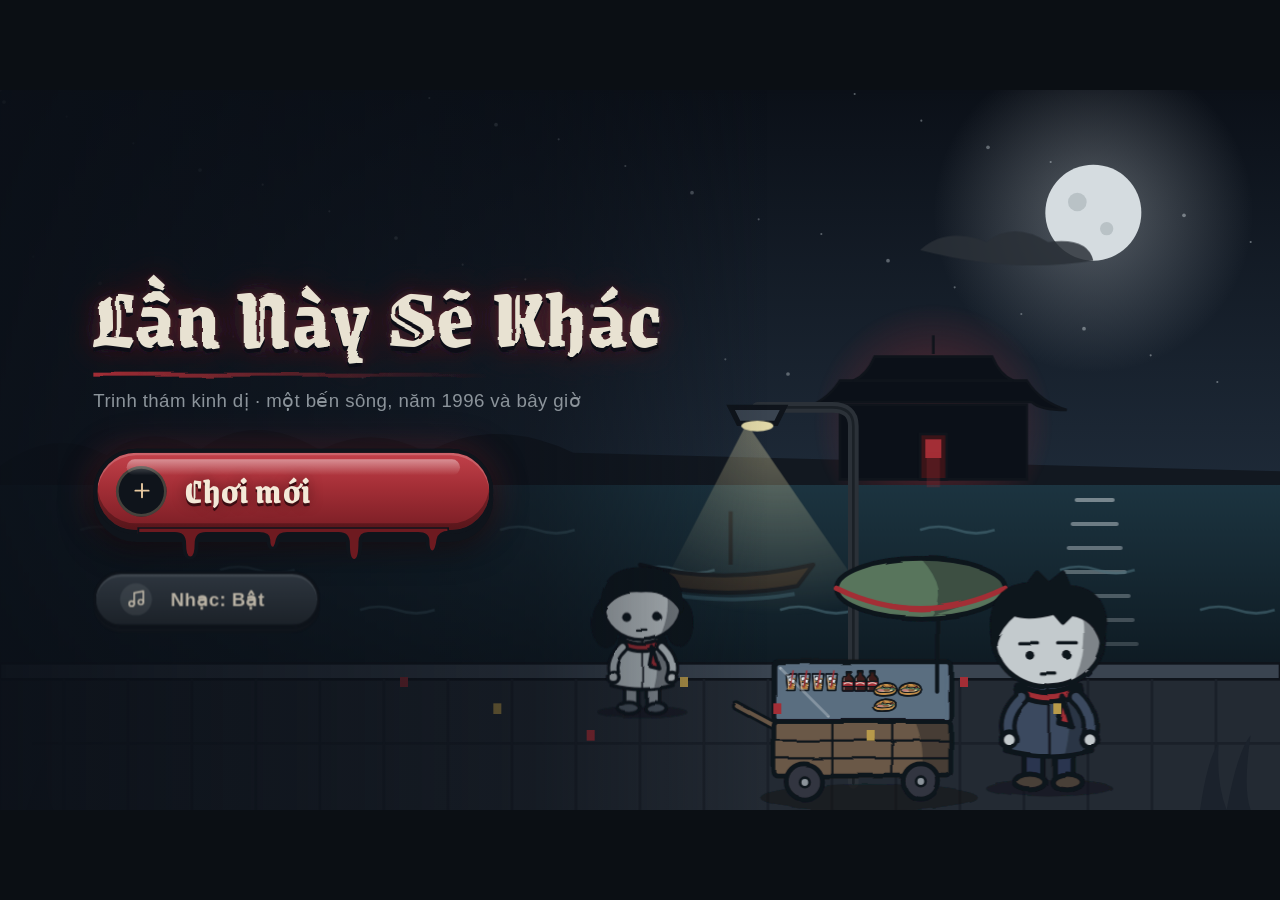
<file: index.html>
<!doctype html>
<html lang="vi">
<head>
<meta charset="utf-8">
<meta name="viewport" content="width=device-width, initial-scale=1, maximum-scale=1, user-scalable=no">
<title>Lần Này Sẽ Khác</title>
<link rel="preconnect" href="https://fonts.googleapis.com"><link rel="preconnect" href="https://fonts.gstatic.com" crossorigin>
<link href="https://fonts.googleapis.com/css2?family=Grenze+Gotisch:wght@600;800&display=swap" rel="stylesheet">
<link rel="stylesheet" href="css/style.css?v=129">
</head>
<body>
<!-- defs dùng chung cho mọi SVG trong trang (bộ lọc nét run tay, gradient) -->
<svg width="0" height="0" style="position:absolute" aria-hidden="true">
  <defs>
    <filter id="w" x="-5%" y="-5%" width="110%" height="110%">
      <feTurbulence type="fractalNoise" baseFrequency=".03" numOctaves="2" seed="7" result="n"/>
      <feDisplacementMap in="SourceGraphic" in2="n" scale="3"/>
    </filter>
    <linearGradient id="sky" x1="0" y1="0" x2="0" y2="1">
      <stop offset="0" stop-color="#151B23"/><stop offset=".7" stop-color="#1B222C"/>
    </linearGradient>
    <pattern id="pave" width="60" height="30" patternUnits="userSpaceOnUse"><rect width="60" height="30" fill="#2A323D"/><path d="M0,0H60M0,15H60M15,0V15M45,15V30" stroke="#222831" stroke-width="2" fill="none"/></pattern>
    <pattern id="tileF" width="48" height="48" patternUnits="userSpaceOnUse"><rect width="48" height="48" fill="#343C47"/><path d="M0,0H48M0,0V48" stroke="#2C333D" stroke-width="2" fill="none"/></pattern>
    <pattern id="wood" width="120" height="22" patternUnits="userSpaceOnUse"><rect width="120" height="22" fill="#3B342E"/><path d="M0,0H120M70,0V22" stroke="#2E2925" stroke-width="2" fill="none"/></pattern>
    <pattern id="roof" width="34" height="22" patternUnits="userSpaceOnUse"><rect width="34" height="22" fill="#4A3532"/><path d="M0,22 Q17,8 34,22M-17,11 Q0,-3 17,11M17,11 Q34,-3 51,11" stroke="#3A2826" stroke-width="2" fill="none"/></pattern>
    <pattern id="roofG" width="18" height="40" patternUnits="userSpaceOnUse"><rect width="18" height="40" fill="#3A4250"/><path d="M0,0V40" stroke="#2F3642" stroke-width="3"/></pattern>
    <pattern id="shutter" width="20" height="8" patternUnits="userSpaceOnUse"><rect width="20" height="8" fill="#4B5560"/><path d="M0,0H20" stroke="#3A4552" stroke-width="2"/></pattern>
    <pattern id="water" width="140" height="44" patternUnits="userSpaceOnUse"><rect width="140" height="44" fill="#17212B"/><path d="M10,14 q12,-6 24,0 t24,0M80,34 q12,-6 24,0 t24,0" stroke="#273746" stroke-width="2" fill="none"/></pattern>
    <filter id="sepia"><feColorMatrix type="matrix" values=".39 .77 .19 0 0  .35 .69 .17 0 0  .27 .53 .13 0 0  0 0 0 1 0"/></filter>
    <pattern id="asph" width="60" height="40" patternUnits="userSpaceOnUse"><rect width="60" height="40" fill="#1A2028"/><circle cx="7" cy="9" r="1" fill="#252C36"/><circle cx="31" cy="23" r="1.3" fill="#141920"/><circle cx="48" cy="6" r="1" fill="#252C36"/><circle cx="19" cy="33" r="1.2" fill="#2A323D"/><circle cx="53" cy="30" r="1" fill="#141920"/><circle cx="40" cy="14" r=".8" fill="#2A323D"/></pattern>
    <radialGradient id="lampW"><stop offset="0" stop-color="#E2A050" stop-opacity=".45"/><stop offset="1" stop-color="#E2A050" stop-opacity="0"/></radialGradient>
    <radialGradient id="lamp"><stop offset="0" stop-color="#6F86A0" stop-opacity=".45"/><stop offset="1" stop-color="#6F86A0" stop-opacity="0"/></radialGradient>
    <filter id="ghostwave" x="-10%" y="-30%" width="120%" height="160%"><feTurbulence type="fractalNoise" baseFrequency="0.012 0.06" numOctaves="2" seed="7" result="n">
      <animate attributeName="baseFrequency" values="0.012 0.06;0.016 0.09;0.012 0.06" dur="7s" repeatCount="indefinite"/></feTurbulence>
      <feDisplacementMap in="SourceGraphic" in2="n" scale="5"/></filter>
  </defs>
</svg>

<div id="stage">
  <div id="world"><div id="bg"></div><div id="ents"></div><div id="fg"></div></div>
  <div id="tint"></div>
  <div id="vignette"></div>
  <div id="deck"></div>

  <div id="hud">
    <span id="hud-day"></span><span id="hud-time"></span><span id="hud-loc"></span>
    <span id="hud-cart"></span><b id="hud-money"></b>
    <button id="btn-music" aria-label="Bật tắt nhạc">♪</button>
    <button id="btn-note" aria-label="Sổ điều tra">Sổ<i id="note-badge" hidden></i></button>
    <button id="btn-bag" aria-label="Túi đồ">Túi</button>
    <button id="btn-menu" aria-label="Menu">☰</button>
  </div>
  <div id="objective"></div>
  <div id="edge-l" class="edge" hidden></div>
  <div id="edge-r" class="edge" hidden></div>

  <div id="touch">
    <div id="joyzone"></div>
    <div id="joy"><div id="joyknob"></div></div>
    <button id="btn-act" aria-label="Tương tác">●</button>
  </div>

  <div id="sellpanel" hidden></div>
  <div id="closeup" hidden></div>
  <div id="dialog" class="panel" hidden></div>
  <div id="shop" class="panel big" hidden></div>
  <div id="rest" class="panel" hidden></div>
  <div id="summary" class="panel" hidden></div>
  <div id="menu" class="panel" hidden></div>
  <div id="help" class="panel big" hidden></div>
  <div id="bag" class="panel big" hidden></div>
  <div id="notebook" class="panel big nb" hidden></div>
  <div id="ending" class="panel big" hidden></div>
  <div id="case" class="panel big" hidden></div>
  <div id="toasts"></div>
  <div id="fade"></div>

  <div id="title">
    <div id="title-art"></div>
    <h1 data-text="Lần Này Sẽ Khác">Lần Này Sẽ Khác</h1>
    <p>Trinh thám kinh dị · một bến sông, năm 1996 và bây giờ</p>
    <button id="btn-continue" class="primary" hidden>Chơi tiếp</button>
    <button id="btn-new">Chơi mới</button>
    <button class="music-toggle">♪ Nhạc: Bật</button>
  </div>
</div>
<div id="rotate">Xoay ngang điện thoại để chơi</div>

<script src="js/data.js?v=129"></script>
<script src="js/text.js?v=129"></script>
<script src="js/state.js?v=129"></script>
<script src="js/art.js?v=129"></script>
<script src="js/scenes.js?v=129"></script>
<script src="js/clues.js?v=129"></script>
<script src="js/dialogue.js?v=129"></script>
<script src="js/ui.js?v=129"></script>
<script src="js/notebook.js?v=129"></script>
<script src="js/era96.js?v=129"></script>
<script src="js/era96b.js?v=129"></script>
<script src="js/npc.js?v=129"></script>
<script src="js/path.js?v=129"></script>
<script src="js/world.js?v=129"></script>
<script src="js/sell.js?v=129"></script>
<script src="js/ch2.js?v=129"></script>
<script src="js/ch3.js?v=129"></script>
<script src="js/ch4.js?v=129"></script>
<script src="js/closeups.js?v=129"></script>
<script src="js/final.js?v=129"></script>
<script src="js/decor.js?v=129"></script>
<script src="js/houses.js?v=129"></script>
<script src="js/furniture.js?v=129"></script>
<script src="js/looks.js?v=129"></script>
<!-- <script src="js/memes.js?v=129"></script>  tạm tắt bộ meme -->
<script src="js/qol.js?v=129"></script>
<script src="js/scares.js?v=129"></script>
<script src="js/cover.js?v=129"></script>
<script src="js/details.js?v=129"></script>
<script src="js/v3.js?v=129"></script>
<script src="js/cutscenes.js?v=129"></script>
<script src="js/minigames.js?v=129"></script>
<script src="js/ambience.js?v=129"></script>
<script src="js/ui2.js?v=129"></script>
<script src="js/closeups2.js?v=129"></script>
<script src="js/leftover.js?v=129"></script>
<script src="js/rpg.js?v=129"></script>
<script src="js/stamps.js?v=129"></script>
<script src="js/audio.js?v=129"></script>
<script src="js/perf.js?v=129"></script>
<script src="js/main.js?v=129"></script>
</body>
</html>
</file>
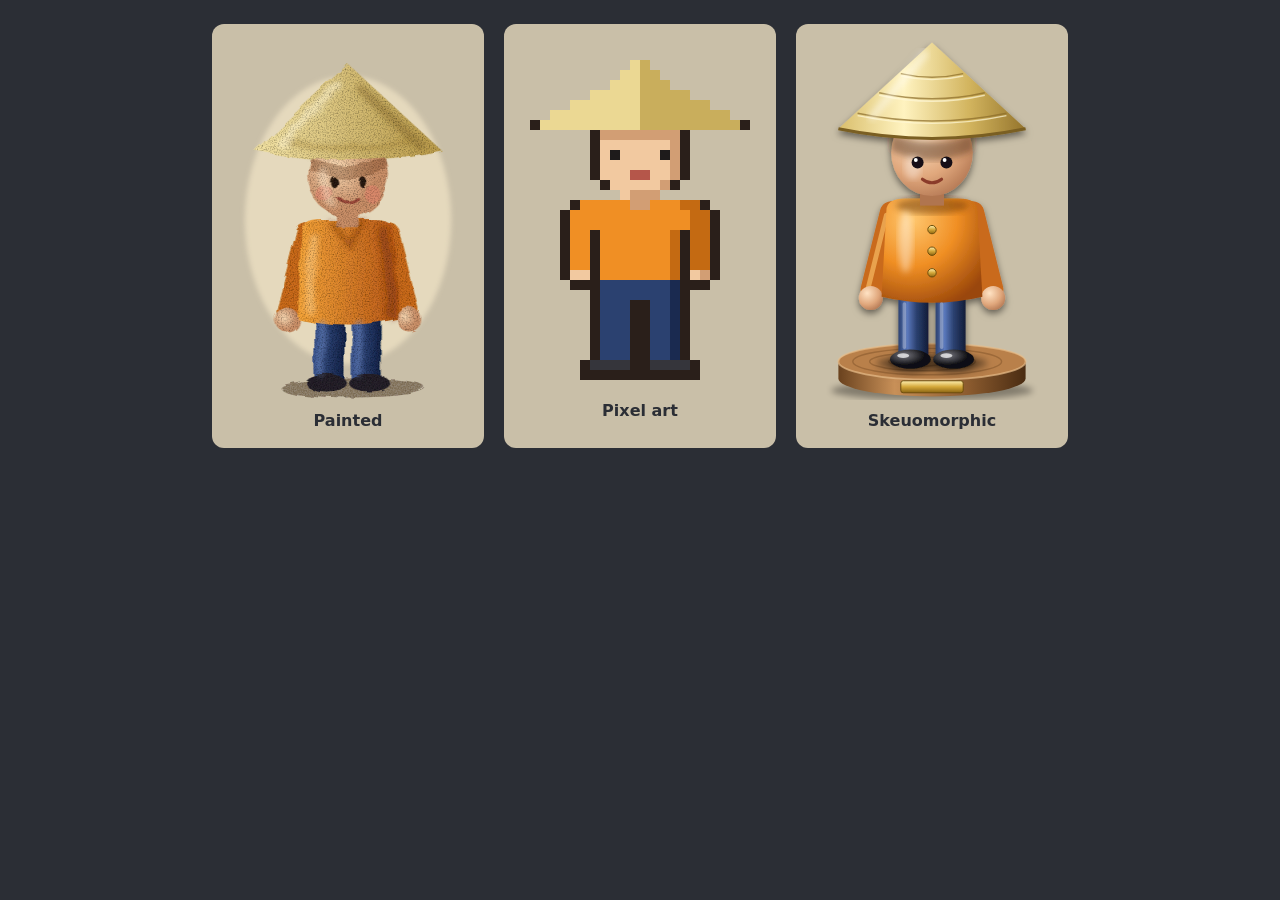
<file: mau-thu/so-sanh-3-kieu.html>
<!doctype html>
<html lang="vi">
<head>
<meta charset="utf-8">
<meta name="viewport" content="width=device-width, initial-scale=1">
<title>So sánh 3 kiểu nhân vật</title>
<style>
  body { margin: 0; padding: 24px 16px; background: #2B2E35; color: #EEE; font: 16px/1.4 system-ui, sans-serif; }
  .row { display: flex; flex-wrap: wrap; gap: 20px; justify-content: center; }
  figure { margin: 0; padding: 16px; background: #C9BFA8; border-radius: 12px; text-align: center; }
  figcaption { margin-top: 10px; color: #2B2E35; font-weight: 600; }
  svg, canvas { display: block; width: 240px; height: 360px; }
  canvas { image-rendering: pixelated; height: 320px; margin: 20px 0; }
</style>
</head>
<body>
<div class="row">

<figure>
<!--S:painted-->
<svg viewBox="0 0 200 300">
  <defs>
    <filter id="pt" x="-10%" y="-10%" width="120%" height="120%">
      <feTurbulence type="fractalNoise" baseFrequency=".035" numOctaves="3" seed="4" result="n"/>
      <feDisplacementMap in="SourceGraphic" in2="n" scale="7" result="d"/>
      <feTurbulence type="fractalNoise" baseFrequency=".9" numOctaves="2" result="g"/>
      <feColorMatrix in="g" type="matrix" values="0 0 0 0 0  0 0 0 0 0  0 0 0 0 0  0 0 0 -1.4 .8" result="ga"/>
      <feComposite in="ga" in2="d" operator="in" result="gg"/>
      <feMerge><feMergeNode in="d"/><feMergeNode in="gg"/></feMerge>
    </filter>
    <filter id="bl"><feGaussianBlur stdDeviation="2.2"/></filter>
    <linearGradient id="pO" x1="0" x2="1"><stop offset="0" stop-color="#F6A53A"/><stop offset="1" stop-color="#B9591A"/></linearGradient>
    <linearGradient id="pN" x1="0" x2="1"><stop offset="0" stop-color="#3C5690"/><stop offset="1" stop-color="#18264A"/></linearGradient>
    <linearGradient id="pH" x1="0" x2="1"><stop offset="0" stop-color="#F3E3A4"/><stop offset="1" stop-color="#B99A4A"/></linearGradient>
    <radialGradient id="pS" cx=".35" cy=".4"><stop offset="0" stop-color="#F7D6B0"/><stop offset="1" stop-color="#C98F68"/></radialGradient>
  </defs>
  <ellipse cx="100" cy="150" rx="86" ry="120" fill="#F1E4C6" opacity=".7" filter="url(#bl)"/>
  <g filter="url(#pt)">
    <ellipse cx="104" cy="290" rx="60" ry="8" fill="#3A2A1A" opacity=".4"/>
    <rect x="72" y="226" width="25" height="58" fill="url(#pN)"/>
    <rect x="103" y="226" width="25" height="58" fill="url(#pN)"/>
    <ellipse cx="82" cy="286" rx="17" ry="7" fill="#26222A"/>
    <ellipse cx="118" cy="286" rx="17" ry="7" fill="#26222A"/>
    <path d="M66,162 L50,226M134,162 L150,226" stroke="#C96A1C" stroke-width="19" stroke-linecap="round"/>
    <circle cx="49" cy="233" r="10" fill="url(#pS)"/>
    <circle cx="151" cy="233" r="10" fill="url(#pS)"/>
    <path d="M62,160 Q62,150 78,150 L122,150 Q138,150 138,160 L142,232 Q100,242 58,232 Z" fill="url(#pO)"/>
    <rect x="90" y="140" width="20" height="16" fill="#C98F68"/>
    <ellipse cx="100" cy="112" rx="34" ry="36" fill="url(#pS)"/>
    <path d="M68,98 Q100,112 132,98 L132,108 Q100,122 68,108 Z" fill="#7A4A2A" opacity=".4"/>
    <ellipse cx="88" cy="118" rx="3" ry="4.5" fill="#2A1C14"/>
    <ellipse cx="112" cy="118" rx="3" ry="4.5" fill="#2A1C14"/>
    <circle cx="80" cy="128" r="7" fill="#E8826E" opacity=".5"/>
    <circle cx="120" cy="128" r="7" fill="#E8826E" opacity=".5"/>
    <path d="M92,132 q8,6 16,0" stroke="#9A4A3A" stroke-width="2.5" fill="none" stroke-linecap="round"/>
    <path d="M100,20 L178,92 Q100,108 22,92 Z" fill="url(#pH)"/>
    <g filter="url(#bl)" fill="none" stroke-linecap="round">
      <path d="M92,38 L44,86" stroke="#FFF6D0" stroke-width="7" opacity=".6"/>
      <path d="M112,42 L160,88" stroke="#8A6A2A" stroke-width="8" opacity=".45"/>
      <path d="M50,84 Q100,98 150,84" stroke="#A8873A" stroke-width="3" opacity=".6"/>
      <path d="M72,166 Q70,195 68,224" stroke="#FFD08A" stroke-width="8" opacity=".55"/>
      <path d="M130,160 Q134,195 136,228" stroke="#7A3410" stroke-width="9" opacity=".45"/>
      <path d="M86,152 L100,170 L114,152" stroke="#7A3410" stroke-width="4" opacity=".5"/>
      <path d="M78,236 V278M109,236 V278" stroke="#7E9AD6" stroke-width="5" opacity=".5"/>
      <path d="M80,110 Q78,122 86,136" stroke="#FFEBD0" stroke-width="6" opacity=".5"/>
    </g>
  </g>
</svg>
<!--E:painted-->
<figcaption>Painted</figcaption>
</figure>

<figure>
<!--S:pixel-->
<canvas id="px" width="24" height="32"></canvas>
<script>
(() => {
  const pal = { H:'#EBD893', h:'#C9AE5C', K:'#2A1F1A', S:'#F2C9A0', s:'#D29E74', E:'#1E1B1B', M:'#B5564A',
                O:'#F08F24', o:'#C46A12', N:'#2B4170', n:'#1A2A50', B:'#35353B' };
  const rows = [
    '...........Hh...........',
    '..........HHhh..........',
    '.........HHHhhh.........',
    '.......HHHHHhhhhh.......',
    '.....HHHHHHHhhhhhhh.....',
    '...HHHHHHHHHhhhhhhhhh...',
    '.KHHHHHHHHHHhhhhhhhhhhK.',
    '.......KssssssssK.......',
    '.......KSSSSSSSsK.......',
    '.......KSESSSSEsK.......',
    '.......KSSSSSSSsK.......',
    '.......KSSSMMSSsK.......',
    '........KSSSSSsK........',
    '..........Ssss..........',
    '.....KOOOOOssOOOooK.....',
    '....KOOOOOOOOOOOOooK....',
    '....KOOOOOOOOOOOOooK....',
    '....KOOKOOOOOOOoKooK....',
    '....KOOKOOOOOOOoKooK....',
    '....KOOKOOOOOOOoKooK....',
    '....KOOKOOOOOOOoKooK....',
    '....KSSKOOOOOOOoKSsK....',
    '.....KKKNNNNNNNnKKK.....',
    '.......KNNNNNNNnK.......',
    '.......KNNNKKNNnK.......',
    '.......KNNNKKNNnK.......',
    '.......KNNNKKNNnK.......',
    '.......KNNNKKNNnK.......',
    '.......KNNNKKNNnK.......',
    '.......KNNNKKNNnK.......',
    '......KBBBBKKBBBBK......',
    '......KKKKKKKKKKKK......',
  ];
  const c = document.getElementById('px').getContext('2d');
  rows.forEach((r, y) => [...r].forEach((ch, x) => {
    if (pal[ch]) { c.fillStyle = pal[ch]; c.fillRect(x, y, 1, 1); }
  }));
})();
</script>
<!--E:pixel-->
<figcaption>Pixel art</figcaption>
</figure>

<figure>
<!--S:skeuo-->
<svg viewBox="0 0 200 300">
  <defs>
    <radialGradient id="kS" cx=".35" cy=".3" r=".8"><stop offset="0" stop-color="#FFE3C4"/><stop offset=".6" stop-color="#E0A77C"/><stop offset="1" stop-color="#B07450"/></radialGradient>
    <radialGradient id="kO" cx=".3" cy=".2" r=".9"><stop offset="0" stop-color="#FFC870"/><stop offset=".5" stop-color="#F08F24"/><stop offset="1" stop-color="#9A460A"/></radialGradient>
    <linearGradient id="kN" x1="0" x2="1"><stop offset="0" stop-color="#2B4170"/><stop offset=".3" stop-color="#5A78BC"/><stop offset=".6" stop-color="#2B4170"/><stop offset="1" stop-color="#111C38"/></linearGradient>
    <linearGradient id="kH" x1="0" x2="1"><stop offset="0" stop-color="#D9BE6C"/><stop offset=".35" stop-color="#FFF3C0"/><stop offset=".7" stop-color="#D2B45E"/><stop offset="1" stop-color="#94742C"/></linearGradient>
    <radialGradient id="kB" cx=".35" cy=".3"><stop offset="0" stop-color="#77777F"/><stop offset="1" stop-color="#0E0E12"/></radialGradient>
    <linearGradient id="kW" x1="0" x2="1"><stop offset="0" stop-color="#6A421E"/><stop offset=".3" stop-color="#C89058"/><stop offset=".7" stop-color="#8A5A2E"/><stop offset="1" stop-color="#4A2C12"/></linearGradient>
    <linearGradient id="kM" x1="0" y1="0" x2="0" y2="1"><stop offset="0" stop-color="#FFF0B0"/><stop offset=".5" stop-color="#D4A83A"/><stop offset="1" stop-color="#8A6412"/></linearGradient>
    <filter id="ds" x="-20%" y="-20%" width="140%" height="140%"><feDropShadow dx="0" dy="3" stdDeviation="3" flood-opacity=".5"/></filter>
    <filter id="sb"><feGaussianBlur stdDeviation="2.5"/></filter>
  </defs>
  <!-- đế gỗ -->
  <ellipse cx="100" cy="292" rx="84" ry="8" fill="#000" opacity=".35" filter="url(#sb)"/>
  <path d="M22,268 V282 A78,15 0 0 0 178,282 V268 Z" fill="url(#kW)"/>
  <ellipse cx="100" cy="268" rx="78" ry="15" fill="#B9804A"/>
  <g fill="none" stroke="#8A5A2E" stroke-width="1.2" opacity=".6">
    <ellipse cx="96" cy="268" rx="62" ry="11"/><ellipse cx="92" cy="268" rx="44" ry="7.5"/><ellipse cx="88" cy="268" rx="24" ry="4"/>
  </g>
  <ellipse cx="100" cy="268" rx="78" ry="15" fill="none" stroke="#E8BE8A" stroke-width="1.5" opacity=".7"/>
  <rect x="74" y="284" width="52" height="10" rx="2" fill="url(#kM)" stroke="#6A4C0C" stroke-width=".8"/>
  <!-- tượng -->
  <g filter="url(#ds)" transform="translate(0,-18)">
    <ellipse cx="100" cy="287" rx="46" ry="6" fill="#000" opacity=".35" filter="url(#sb)"/>
    <rect x="72" y="226" width="25" height="58" rx="5" fill="url(#kN)"/>
    <rect x="103" y="226" width="25" height="58" rx="5" fill="url(#kN)"/>
    <ellipse cx="82" cy="284" rx="17" ry="8" fill="url(#kB)"/>
    <ellipse cx="118" cy="284" rx="17" ry="8" fill="url(#kB)"/>
    <path d="M66,162 L50,226M134,162 L150,226" stroke="#C96A1C" stroke-width="19" stroke-linecap="round"/>
    <path d="M62,164 L47,224" stroke="#FFC870" stroke-width="4" stroke-linecap="round" opacity=".6"/>
    <circle cx="49" cy="233" r="10" fill="url(#kS)"/>
    <circle cx="151" cy="233" r="10" fill="url(#kS)"/>
    <path d="M62,160 Q62,150 78,150 L122,150 Q138,150 138,160 L142,232 Q100,242 58,232 Z" fill="url(#kO)"/>
    <ellipse cx="100" cy="156" rx="30" ry="7" fill="#5A2A06" opacity=".45" filter="url(#sb)"/>
    <ellipse cx="78" cy="186" rx="6" ry="26" fill="#fff" opacity=".4" filter="url(#sb)"/>
    <g fill="url(#kM)" stroke="#6A4C0C" stroke-width=".8"><circle cx="100" cy="176" r="3.5"/><circle cx="100" cy="194" r="3.5"/><circle cx="100" cy="212" r="3.5"/></g>
    <rect x="90" y="140" width="20" height="16" fill="#B07450"/>
    <ellipse cx="100" cy="112" rx="34" ry="36" fill="url(#kS)"/>
    <path d="M66,96 Q100,110 134,96 L134,110 Q100,126 66,110 Z" fill="#4A2A12" opacity=".45" filter="url(#sb)"/>
    <ellipse cx="84" cy="124" rx="7" ry="10" fill="#fff" opacity=".35" filter="url(#sb)"/>
    <g fill="#141014"><circle cx="88" cy="120" r="5"/><circle cx="112" cy="120" r="5"/></g>
    <g fill="#fff"><circle cx="86.500" cy="118" r="1.6"/><circle cx="110.500" cy="118" r="1.6"/></g>
    <path d="M92,134 q8,6 16,0" stroke="#8A3A2A" stroke-width="2.5" fill="none" stroke-linecap="round"/>
    <path d="M100,20 L178,92 Q100,108 22,92 Z" fill="url(#kH)"/>
    <g fill="none" stroke-width="1.2">
      <path d="M74,46 Q100,52 126,46M56,62 Q100,72 144,62M38,79 Q100,92 162,79" stroke="#8A6C28" opacity=".7"/>
      <path d="M74,48 Q100,54 126,48M56,64 Q100,74 144,64M38,81 Q100,94 162,81" stroke="#FFF8D8" opacity=".7"/>
    </g>
    <path d="M22,92 Q100,108 178,92" stroke="#7A5E22" stroke-width="2.5" fill="none"/>
    <path d="M94,30 L50,82" stroke="#fff" stroke-width="6" stroke-linecap="round" opacity=".45" filter="url(#sb)"/>
    <path d="M77,238 V274M108,238 V274" stroke="#fff" stroke-width="3" stroke-linecap="round" opacity=".3"/>
    <g fill="#fff" opacity=".7"><ellipse cx="76" cy="281" rx="5" ry="2"/><ellipse cx="112" cy="281" rx="5" ry="2"/></g>
  </g>
</svg>
<!--E:skeuo-->
<figcaption>Skeuomorphic</figcaption>
</figure>

</div>
</body>
</html>
</file>
<file: css/style.css>
:root {
  --bg: #1B222C;
  --ink: #0F141B;
  --panel: #232B36;
  --panel2: #2B3440;
  --line: #3A4552;
  --text: #D5DCE0;
  --muted: #8C949B;
  --pale: #C3CACD;
  --red: #A32E36;
  --teal: #3F6670;
  --olive: #948C5E;
}
* { box-sizing: border-box; }
[hidden] { display: none !important; }
html, body { margin: 0; height: 100%; background: #0B0F14; overflow: hidden; color: var(--text);
  font-family: "Be Vietnam Pro", "Segoe UI", Roboto, "Helvetica Neue", Arial, sans-serif;
  -webkit-user-select: none; user-select: none; -webkit-tap-highlight-color: transparent; touch-action: manipulation; }
button { font: inherit; color: var(--text); background: var(--panel2); border: 2.5px solid var(--ink); border-radius: 6px;
  padding: 7px 12px; cursor: pointer; box-shadow: 0 3px 0 var(--ink); }
button:hover:not(:disabled) { background: #344050; }
button:active:not(:disabled) { transform: translateY(2px); box-shadow: 0 1px 0 var(--ink); }
button:disabled { opacity: .4; cursor: default; }
button.primary { background: var(--teal); }
button.primary:hover:not(:disabled) { background: #4A7682; }
button.danger { background: #5A2A30; }
kbd { font-size: 10px; color: var(--muted); border: 1px solid var(--line); border-radius: 3px; padding: 0 3px; margin-left: 4px; }
body.touch kbd { display: none; }

#stage { position: absolute; left: 50%; top: 50%; width: 960px; height: 540px; overflow: hidden; background: var(--bg);
  transform-origin: center; }
#world { position: absolute; left: 0; top: 0; will-change: transform; transform-origin: 0 0; }
#bg, #ents, #fg { position: absolute; left: 0; top: 0; }
#ents { width: 100%; height: 100%; isolation: isolate; }
#fg { pointer-events: none; }
.propw { position: absolute; }
.propw .prop { display: block; }
.prop .d { stroke-width: 1.6; fill: none; }
.prop .s { fill: var(--ink); opacity: .38; stroke: none; }
.bg { display: block; }
.bg .d, .chibi .d, .cart .d { stroke-width: 1.6; fill: none; }
.bg .s, .chibi .s, .cart .s { fill: var(--ink); opacity: .38; stroke: none; }
.bg .glow { opacity: 0; transition: opacity 2s; }
#stage.night .bg .glow { opacity: 1; }
.bulb { transition: fill 2s; }
#stage.night .bulb { fill: #E2E8EA; }

/* thực thể: điểm gốc là bàn chân */
.ent { position: absolute; left: 0; top: 0; width: 0; height: 0; will-change: transform; }
.ent .fl { position: absolute; left: 0; top: 0; transform-origin: 0 0; }
.ent .chibi { position: absolute; left: -80px; top: -178px; display: none; }
.ent[data-view="front"] .v-front, .ent[data-view="side"] .v-side, .ent[data-view="back"] .v-back { display: block; }
.ent .cart { position: absolute; left: -90px; top: -140px; }
.chibi .bd { animation: breathe 2.8s ease-in-out infinite alternate; }
.chibi .e { transform-box: fill-box; transform-origin: center; animation: blink 4.5s infinite; }
.npc .chibi .bd { animation-delay: -1.3s; }
.cust .chibi .bd { animation-duration: 2.4s; }
/* chu kỳ bước 0,5 giây: chân, tay đánh ngược nhau; thân nhún hai lần mỗi chu kỳ */
.chibi .lg1 { transform-origin: 70px 150px; } .chibi .lg2 { transform-origin: 90px 150px; }
.chibi.v-side .lg1 { transform-origin: 76px 149px; } .chibi.v-side .lg2 { transform-origin: 82px 149px; }
.chibi .ar1 { transform-origin: 60px 116px; } .chibi .ar2 { transform-origin: 100px 116px; }
.walk .chibi .bd { animation: bob .25s ease-in-out infinite alternate; }
.walk .chibi.v-side .bd { animation: bobLean .25s ease-in-out infinite alternate; transform-origin: 80px 176px; }
.walk .chibi.v-front .lg1, .walk .chibi.v-back .lg1 { animation: stepF .5s ease-in-out infinite; }
.walk .chibi.v-front .lg2, .walk .chibi.v-back .lg2 { animation: stepF .5s ease-in-out infinite; animation-delay: -.25s; }
.walk .chibi.v-front .ar1, .walk .chibi.v-back .ar1 { animation: armF .5s ease-in-out infinite alternate; }
.walk .chibi.v-front .ar2, .walk .chibi.v-back .ar2 { animation: armF .5s ease-in-out infinite alternate-reverse; }
.walk .chibi.v-side .lg1 { animation: swing .5s ease-in-out infinite alternate; }
.walk .chibi.v-side .lg2 { animation: swing .5s ease-in-out infinite alternate-reverse; }
.walk .chibi.v-side .ar1 { animation: swingArm .5s ease-in-out infinite alternate-reverse; }
.walk .chibi.v-side .ar2 { animation: swingArm .5s ease-in-out infinite alternate; }
.ent.riding .chibi .lg, .ent.riding .chibi .ar { animation: none !important; }
@keyframes stepF { 0%, 50%, 100% { transform: translateY(0) scaleY(1); } 25% { transform: translateY(-6px) scaleY(.88); } }
@keyframes armF { from { transform: rotate(-9deg); } to { transform: rotate(9deg); } }
@keyframes swing { from { transform: rotate(-28deg); } to { transform: rotate(28deg); } }
@keyframes swingArm { from { transform: rotate(-32deg); } to { transform: rotate(32deg); } }
@keyframes bobLean { from { transform: translateY(0) rotate(2deg); } to { transform: translateY(-3px) rotate(4deg); } }
/* bụi chân / khói xe */
.dust { position: absolute; left: 0; top: 0; width: 10px; height: 6px; margin: -3px 0 0 -5px; border-radius: 50%; background: rgba(140,148,155,.45);
  pointer-events: none; animation: dust .55s ease-out forwards; }
.dust.exh { width: 14px; height: 10px; background: rgba(195,202,205,.35); animation-duration: .8s; }
@keyframes dust { from { transform: scale(.5); opacity: 1; } to { transform: translate(var(--dx, -6px), -8px) scale(1.8); opacity: 0; } }
.roll .cart { animation: roll .3s ease-in-out infinite alternate; }
@keyframes breathe { to { transform: translateY(-1.6px); } }
@keyframes bob { from { transform: translateY(0); } to { transform: translateY(-3px); } }
@keyframes step { from { transform: translateY(0); } to { transform: translateY(-5px); } }
@keyframes roll { to { transform: translateY(-1.5px); } }
@keyframes blink { 0%, 93%, 100% { transform: scaleY(1); } 96% { transform: scaleY(.1); } }

.prompt { position: absolute; left: 0; top: 0; z-index: 5000; background: var(--ink); color: var(--pale); padding: 4px 10px; border-radius: 5px;
  font-size: 14px; white-space: nowrap; border: 1.5px solid var(--line); animation: hover 1.2s ease-in-out infinite alternate; }
@keyframes hover { to { margin-top: -4px; } }

.bubble { position: absolute; left: 0; top: -150px; transform: translateX(-50%); background: var(--pale); color: var(--ink);
  border: 2.5px solid var(--ink); border-radius: 8px; padding: 4px 6px; min-width: 46px; text-align: center; }
.bubble::after { content: ""; position: absolute; left: 50%; bottom: -9px; margin-left: -6px; border: 6px solid transparent;
  border-top-color: var(--ink); }
.bubble.front { box-shadow: 0 0 0 3px var(--red); }
.bubble .want { display: flex; gap: 2px; justify-content: center; }
.bubble .pbar { height: 5px; background: #8C949B; border-radius: 3px; margin-top: 3px; overflow: hidden; }
.bubble .pbar i { display: block; height: 100%; background: var(--teal); }
.bubble .say { font-size: 13px; font-weight: 600; white-space: nowrap; }

#tint, #vignette, #fade { position: absolute; inset: 0; pointer-events: none; }
#vignette { background: radial-gradient(ellipse at center, transparent 55%, rgba(0,0,0,.65) 100%); }
#fade { background: #000; opacity: 0; transition: opacity .8s; }
#fade.on { opacity: 1; }

#hud { position: absolute; top: 8px; right: 10px; display: flex; gap: 6px; align-items: center; font-size: 14px; }
#hud span, #hud b { background: rgba(15,20,27,.8); border: 1.5px solid var(--line); border-radius: 5px; padding: 3px 8px; }
#hud b { color: #E2D9A8; }
#hud button { padding: 2px 10px; font-size: 16px; }
#objective { position: absolute; top: 100px; left: 10px; max-width: 244px; font-size: 13px; background: rgba(15,20,27,.8);
  border-left: 3px solid var(--red); padding: 5px 9px; border-radius: 0 5px 5px 0; }
#objective:empty { display: none; }
.edge { position: absolute; top: 50%; font-size: 14px; color: var(--muted); background: rgba(15,20,27,.7); padding: 3px 8px; border-radius: 4px; }
#edge-l { left: 10px; } #edge-r { right: 10px; }

#touch { display: none; }
body.touch #touch { display: block; }
#joyzone { position: absolute; left: 0; top: 60px; width: 55%; bottom: 0; }
#joy { position: absolute; width: 110px; height: 110px; margin: -55px 0 0 -55px; border-radius: 50%; border: 3px solid rgba(195,202,205,.35);
  background: rgba(15,20,27,.35); left: 110px; top: 420px; pointer-events: none; opacity: .5; }
#joy.on { opacity: 1; }
#joyknob { position: absolute; left: 50%; top: 50%; width: 50px; height: 50px; margin: -25px 0 0 -25px; border-radius: 50%;
  background: rgba(195,202,205,.55); border: 2.5px solid var(--ink); }
#btn-act { position: absolute; bottom: 22px; right: 18px; min-width: 80px; height: 80px; border-radius: 40px; font-size: 16px; padding: 0 18px; opacity: .9; }
#btn-act.ready { background: var(--teal); }
body.selling #touch { display: none; }

.panel { position: absolute; left: 50%; top: 50%; transform: translate(-50%,-50%); width: 420px; max-height: 470px; overflow: auto;
  background: var(--panel); border: 3px solid var(--ink); border-radius: 10px; padding: 16px 18px; box-shadow: 0 10px 0 rgba(0,0,0,.4); }
.panel.big { width: 600px; }
.panel h2 { margin: 0 0 6px; font-size: 20px; }
.panel h3 { margin: 14px 0 6px; font-size: 15px; color: var(--muted); }
.panel .sub { margin: 0 0 10px; color: var(--muted); font-size: 13px; }
.panel .list { display: flex; flex-direction: column; gap: 8px; }
.panel .close { margin-top: 12px; width: 100%; }
.rows { display: flex; flex-direction: column; gap: 6px; }
.row { display: flex; align-items: center; gap: 8px; background: var(--panel2); border-radius: 6px; padding: 6px 8px; }
.row .info { flex: 1; display: flex; flex-direction: column; }
.row small { color: var(--muted); font-size: 12px; }
.row small.warn { color: #D08A8F; }
.row .qty { min-width: 22px; text-align: center; font-weight: 700; }
.row button { padding: 4px 10px; }
.owned { color: var(--olive); font-size: 13px; }
.actions { display: flex; justify-content: flex-end; align-items: center; gap: 12px; margin-top: 10px; }
.help { margin-top: 12px; background: #2E2A2C; border-left: 3px solid var(--red); padding: 8px 10px; font-size: 13px; }
.help p { margin: 0 0 8px; }
.help-list div { font-size: 14px; line-height: 1.45; }
.stats div { font-size: 15px; }

#dialog { top: auto; bottom: 18px; transform: translateX(-50%); width: 760px; cursor: pointer; padding: 14px 18px 10px; }
#dialog .who { font-weight: 700; color: var(--olive); margin-bottom: 4px; }
#dialog .txt { font-size: 17px; line-height: 1.5; }
#dialog .next { text-align: right; font-size: 12px; color: var(--muted); }

#sellpanel { position: absolute; left: 10px; right: 10px; bottom: 10px; display: flex; gap: 10px; align-items: stretch;
  background: rgba(35,43,54,.95); border: 3px solid var(--ink); border-radius: 10px; padding: 8px; }
#sellpanel .items { display: flex; gap: 6px; }
#sellpanel .item { display: flex; align-items: center; gap: 6px; text-align: left; padding: 6px 8px; }
#sellpanel .item span { display: flex; flex-direction: column; font-size: 14px; }
#sellpanel .item small { color: var(--muted); font-size: 11px; }
#sellpanel .tray { flex: 1; display: flex; align-items: center; gap: 6px; background: var(--panel2); border-radius: 6px; padding: 4px 8px; }
#sellpanel .tray .lbl { font-size: 12px; color: var(--muted); }
#sellpanel .tray .slots { flex: 1; display: flex; gap: 2px; min-height: 28px; align-items: center; }
#sellpanel .tray em { color: var(--muted); font-size: 13px; }
#sellpanel .side { display: flex; flex-direction: column; gap: 4px; font-size: 12px; }
#sellpanel .side button { padding: 3px 8px; font-size: 12px; }
#sellstats { color: #E2D9A8; text-align: center; }

#toasts { position: absolute; top: 46px; left: 50%; transform: translateX(-50%); display: flex; flex-direction: column; gap: 6px; align-items: center; pointer-events: none; }
.toast { background: var(--ink); border: 1.5px solid var(--line); padding: 6px 12px; border-radius: 6px; font-size: 14px; max-width: 600px;
  transition: opacity .4s; }
.toast.out { opacity: 0; }

#title { position: absolute; inset: 0; background: radial-gradient(ellipse at 50% 40%, #2A3442, #10151C 75%);
  display: flex; flex-direction: column; align-items: flex-start; justify-content: center; gap: 10px; z-index: 5; padding-left: 70px; overflow: hidden; }
#title > *:not(#cover) { position: relative; z-index: 1; }
#cover { position: absolute; inset: 0; width: 100%; height: 100%; }
#title-art { display: none; }
#title h1 { text-shadow: 0 2px 0 #0B1018, 0 0 18px rgba(163,46,54,.35); }
#title h1::after { margin-left: 0 !important; }
.cv-ghost { animation: cvGhost 5s ease-in-out infinite; }
@keyframes cvGhost { 0%, 100% { opacity: .5; } 40% { opacity: .35; } 46% { opacity: .05; } 50% { opacity: .5; } 52% { opacity: .1; } 56% { opacity: .45; } }
.cv-flick { animation: cvFlick 2.6s steps(1) infinite; }
@keyframes cvFlick { 0%, 100% { opacity: .9; } 30% { opacity: .4; } 34% { opacity: 1; } 70% { opacity: .6; } }
.cv-glow { animation: brth 4s ease-in-out infinite alternate; transform-box: fill-box; transform-origin: center; }
.cv-lamp { animation: cvLamp 3.2s ease-in-out infinite; }
@keyframes cvLamp { 0%, 100% { opacity: 1; } 47% { opacity: 1; } 50% { opacity: .55; } 53% { opacity: .95; } }
.cv-shim { animation: cvShim 2.4s ease-in-out infinite alternate; transform-box: fill-box; transform-origin: center; }
@keyframes cvShim { from { transform: scaleX(.7); } to { transform: scaleX(1.15); } }
.cv-rip { animation: cvRip 6s linear infinite alternate; }
@keyframes cvRip { to { transform: translateX(30px); } }
.cv-cloud { animation: cvRip 30s linear infinite alternate; }
.cv-ember { animation: cvEmber 7s linear infinite; transform-box: fill-box; transform-origin: center; }
@keyframes cvEmber { 0% { transform: translate(0,0) rotate(0); opacity: 0; } 10% { opacity: .9; } 100% { transform: translate(40px,-330px) rotate(540deg); opacity: 0; } }
#title h1 { margin: 0; font-size: 40px; letter-spacing: 1px; }
#title h1::after { content: ""; display: block; height: 3px; width: 60%; margin: 6px auto 0; background: var(--red); }
#title p { margin: 0 0 10px; color: var(--muted); }
#title button { width: 200px; }
#title-art .chibi { width: 160px; height: 190px; }

#rotate { display: none; }
@media (orientation: portrait) and (pointer: coarse) {
  #rotate { display: flex; position: fixed; inset: 0; background: #0B0F14; align-items: center; justify-content: center; font-size: 18px; z-index: 9; }
}

#world { cursor: pointer; }
.marker { position: absolute; left: 0; top: 0; width: 0; height: 0; z-index: 4000; pointer-events: none; }
.marker::after { content: ""; position: absolute; left: -16px; top: -8px; width: 32px; height: 16px; border-radius: 50%;
  border: 2.5px solid var(--pale); animation: mk .7s ease-out forwards; }
.marker.hit::after { border-color: var(--red); }
@keyframes mk { from { transform: scale(.4); opacity: 1; } to { transform: scale(1.3); opacity: 0; } }
#dialog .choices { display: flex; flex-direction: column; gap: 6px; margin: 10px 0 6px; }
#dialog .choices button { text-align: left; }
.rel { color: var(--red); letter-spacing: 2px; font-size: 13px; }
.rel i { color: var(--line); font-style: normal; }

/* chỗ bày sạp: ô nét đứt trên vỉa hè */
.sellmark { position: absolute; left: 0; top: 0; width: 0; height: 0; z-index: 1; pointer-events: none; }
.sellmark::before { content: ""; position: absolute; left: -100px; top: -34px; width: 200px; height: 52px; border-radius: 10px;
  border: 3px dashed rgba(226,217,168,.75); background: rgba(226,217,168,.08); animation: smk 1.8s ease-in-out infinite alternate; }
.sellmark span { position: absolute; left: -60px; top: 22px; width: 120px; text-align: center; font-size: 11px; font-weight: 800;
  letter-spacing: 1px; color: #E2D9A8; text-shadow: 0 1px 0 #0F141B; }
@keyframes smk { to { background: rgba(226,217,168,.18); border-color: rgba(226,217,168,1); } }
body.selling .sellmark { display: none; }
/* dấu chấm than vàng trên người/đồ vật cần tương tác trong nhiệm vụ */
.qmark { position: absolute; left: -11px; top: -130px; width: 22px; height: 30px; border-radius: 6px; background: #F2C230;
  color: #0F141B; font: 900 22px/30px sans-serif; text-align: center; border: 2.5px solid #0F141B; z-index: 2;
  animation: qb .7s ease-in-out infinite alternate; pointer-events: none; }
.qmark.thing { left: 0; top: 0; margin: -36px 0 0 -11px; z-index: 4500; position: absolute; }
@keyframes qb { to { margin-top: -6px; } }
.qmark.thing { animation-name: qbt; }
@keyframes qbt { from { margin-top: -36px; } to { margin-top: -42px; } }

/* nhấn chữ trong hội thoại */
b.hl { color: #F2D27A; font-weight: 700; }
b.clue { color: #F08A90; font-weight: 700; }

/* Sổ điều tra */
.panel.nb { width: 760px; max-height: 500px; }
#btn-note { position: relative; }
#note-badge { position: absolute; top: -7px; right: -7px; min-width: 18px; height: 18px; border-radius: 9px; background: #F2C230; color: #0F141B;
  font: 800 11px/18px sans-serif; font-style: normal; text-align: center; border: 2px solid #0F141B; }
.nb .tabs { display: flex; gap: 6px; margin-bottom: 8px; }
.nb .tabs button { padding: 4px 12px; font-size: 13px; }
.nb .tabs button.on { background: var(--teal); }
.nb-cols { display: grid; grid-template-columns: 1fr 1fr; gap: 10px; }
.nb-cols h3 { margin: 4px 0 6px; }
.nb-cols > div { display: flex; flex-direction: column; gap: 5px; }
.nb .cl-item { display: flex; flex-direction: column; align-items: flex-start; text-align: left; padding: 5px 9px; position: relative; font-size: 13px; }
.nb .cl-item small { color: var(--muted); font-size: 11px; }
.nb .cl-item.sel { background: #4A3A2A; box-shadow: 0 0 0 2px #F2C230, 0 3px 0 var(--ink); }
.chip { position: absolute; right: 6px; top: 5px; font-style: normal; font-size: 10px; padding: 1px 6px; border-radius: 8px; }
.chip.new { background: #F2C230; color: #0F141B; }
.chip.contra { background: #6A2A30; color: #F5C0C4; }
.chip.match { background: #2C5449; color: #C9E8DE; }
.nb .empty { color: var(--muted); font-size: 13px; margin: 4px 0; }
.nb-detail { margin-top: 10px; background: var(--panel2); border-radius: 6px; padding: 8px 12px; font-size: 13px; }
.nb-detail h4 { margin: 0 0 4px; font-size: 15px; }
.nb-detail .ctext { margin: 0 0 6px; line-height: 1.5; font-size: 14px; }
.nb-detail dl { display: grid; grid-template-columns: 90px 1fr; gap: 2px 8px; margin: 0; }
.nb-detail dt { color: var(--muted); }
.nb-detail dd { margin: 0; }
.nb-detail .note { margin: 6px 0 0; color: var(--muted); font-style: italic; font-size: 12px; }
.nb-match { display: flex; align-items: center; gap: 10px; margin-top: 10px; background: #1B222C; border-radius: 6px; padding: 6px 10px; font-size: 13px; }
.nb-match span { flex: 1; }
.nb-result { margin-top: 8px; padding: 8px 12px; border-radius: 6px; font-size: 13px; line-height: 1.5; }
.nb-result.contra { background: #3A2226; border-left: 4px solid #F08A90; }
.nb-result.match { background: #1F3530; border-left: 4px solid #7FC8B0; }
.nb-result.miss { background: var(--panel2); border-left: 4px solid var(--muted); }
.nb .guess { font-style: italic; color: #D9C9A0; margin: 4px 0 0; }
.nb-q { background: var(--panel2); border-radius: 6px; padding: 8px 12px; margin-bottom: 8px; font-size: 13px; }
.nb-q h4 { margin: 0 0 4px; font-size: 14px; }
.nb-q h4.contra { color: #F08A90; } .nb-q h4.match { color: #7FC8B0; }
.nb-q p { margin: 2px 0; line-height: 1.45; }
.nb-q small { color: var(--muted); }

/* hồn ma: mờ, chập chờn */
.ghost .chibi { opacity: .7; animation: ghost 3s ease-in-out infinite; }
@keyframes ghost { 0%, 100% { opacity: .72; } 45% { opacity: .5; } 50% { opacity: .2; } 55% { opacity: .55; } }
/* năm 1996: tông ấm, viền tối dày hơn */
#stage.past #vignette { background: radial-gradient(ellipse at center, transparent 45%, rgba(10,4,0,.8) 100%); }
#stage.past #hud-day { color: #E2B060; }

/* cảnh nguy hiểm: vùng nhìn của người gác */
.cone { position: absolute; left: 0; top: 0; width: 175px; height: 200px; margin-top: -100px; transform-origin: 0 50%; z-index: 3;
  pointer-events: none; clip-path: polygon(0 50%, 100% 0, 100% 100%);
  background: linear-gradient(90deg, rgba(242,194,48,.55), rgba(242,194,48,.18) 75%, rgba(242,194,48,.05)); mix-blend-mode: screen; }
.qmark.sus { background: #F2C230; }
.qmark.sus.alert { background: #E05050; color: #fff; }
.guard .chibi { filter: drop-shadow(0 0 6px rgba(226,176,96,.5)); }
/* đèn chập chờn khi có hiện tượng lạ */
#stage.flicker #tint { animation: flick 2.6s steps(1) forwards; }
@keyframes flick { 0% { background: rgba(0,0,0,.85); } 12% { background: rgba(0,0,0,.1); } 20% { background: rgba(0,0,0,.9); } 34% { background: rgba(0,0,0,.2); }
  46% { background: rgba(0,0,0,.95); } 60% { background: rgba(0,0,0,.3); } 100% { background: rgba(0,0,0,.35); } }

/* nước dâng dưới hầm */
#flood { position: absolute; left: 0; right: 0; bottom: 0; height: 0; pointer-events: none;
  background: linear-gradient(180deg, rgba(40,70,90,.55), rgba(10,26,34,.85)); border-top: 3px solid rgba(160,200,220,.5);
  transition: height .2s linear; }

/* tranh cận cảnh khi xem đồ vật */
#closeup { position: absolute; left: 50%; top: 44px; transform: translateX(-50%); width: 560px; height: 323px; padding: 0;
  border: 4px solid var(--ink); border-radius: 10px; background: #10151C; box-shadow: 0 10px 0 rgba(0,0,0,.45); overflow: hidden;
  pointer-events: none; z-index: 6; animation: cu .25s ease-out; }
#closeup svg { display: block; width: 100%; height: 100%; }
#closeup .chibi *, .nb-img .chibi * { animation: none !important; }
@keyframes cu { from { opacity: 0; transform: translateX(-50%) translateY(8px); } }
#dialog { z-index: 7; }
.nb-img { width: 260px; height: 150px; float: right; margin: 0 0 6px 10px; border: 2px solid var(--ink); border-radius: 6px; overflow: hidden; }
.nb-img svg { display: block; width: 100%; height: 100%; }
.nb-detail::after { content: ""; display: block; clear: both; }
#closeup .d, .nb-img .d { stroke-width: 1.6; fill: none; }
#closeup .s, .nb-img .s { fill: var(--ink); opacity: .38; stroke: none; }

/* thủy khí trôi quanh giếng (cao trào) */
.blob { position: absolute; left: 0; top: 0; width: 0; height: 0; z-index: 2; pointer-events: none; }
.blob::before { content: ""; position: absolute; left: -38px; top: -22px; width: 76px; height: 44px; border-radius: 50%;
  background: radial-gradient(ellipse, rgba(8,16,22,.95), rgba(20,40,52,.6) 60%, transparent 72%);
  box-shadow: 0 0 0 3px rgba(120,170,190,.35); animation: blob 1.2s ease-in-out infinite alternate; }
@keyframes blob { to { transform: scale(1.15); box-shadow: 0 0 0 6px rgba(120,170,190,.15); } }
/* trình bày vụ án */
.case-ev { display: flex; flex-wrap: wrap; gap: 6px; }
.case-ev button { font-size: 12px; padding: 4px 8px; }

#btn-music.off, .music-toggle.off { opacity: .5; text-decoration: line-through; }
#title .music-toggle { width: 200px; font-size: 13px; padding: 5px 10px; }

/* chuyển động nhẹ của cảnh */
.sway { transform-box: fill-box; transform-origin: 50% 100%; animation: sway 4.5s ease-in-out infinite alternate; }
@keyframes sway { from { transform: rotate(-1.4deg); } to { transform: rotate(1.4deg); } }
.bob { animation: bob2 3.2s ease-in-out infinite alternate; }
@keyframes bob2 { to { transform: translate(3px, -2px); } }
.breathe { transform-box: fill-box; transform-origin: 50% 100%; animation: brth 2.6s ease-in-out infinite alternate; }
@keyframes brth { to { transform: scaleY(1.08); } }
.fx { pointer-events: none; }
.smk { opacity: 0; animation: smoke2 4s linear infinite; }
@keyframes smoke2 { 0% { opacity: 0; transform: translateY(6px); } 25% { opacity: .55; } 100% { opacity: 0; transform: translateY(-36px); } }
.ff { opacity: 0; animation: ff 2.6s ease-in-out infinite alternate; }
@keyframes ff { 0% { opacity: 0; transform: translate(0, 0); } 50% { opacity: .9; } 100% { opacity: .2; transform: translate(10px, -8px); } }
.nightonly { opacity: 0; transition: opacity 2s; }
#stage.night .nightonly { opacity: 1; }
.drip { animation: drip 1.8s ease-in infinite; }
@keyframes drip { 0% { transform: translateY(0); opacity: 1; } 80% { opacity: 1; } 100% { transform: translateY(60px); opacity: 0; } }

/* món ăn bay từ xe sang khách */
.fly-food { position: absolute; left: 0; top: 0; z-index: 4800; display: flex; gap: 2px; pointer-events: none;
  animation: fly .65s cubic-bezier(.3,.1,.3,1) forwards; }
@keyframes fly { 0% { transform: translate(var(--x0), var(--y0)) scale(.6); opacity: 0; } 20% { opacity: 1; }
  60% { transform: translate(calc((var(--x0) + var(--x1)) / 2), calc(var(--y0) - 40px)) scale(1.1); }
  100% { transform: translate(var(--x1), var(--y1)) scale(.9); opacity: 0; } }
.bubble .want svg { width: 32px; height: 32px; }
#sellpanel .item svg { width: 38px; height: 38px; }
.shop-art { height: 120px; margin: 0 0 8px; border-radius: 8px; overflow: hidden; border: 2px solid var(--ink); }
.shop-art svg { width: 100%; height: 100%; display: block; }
/* bộ sưu tập meme */
.glint { transform-box: fill-box; transform-origin: center; animation: glint 1.6s ease-in-out infinite; }
@keyframes glint { 0%, 100% { transform: scale(.4) rotate(0); opacity: .3; } 50% { transform: scale(1.1) rotate(45deg); opacity: 1; } }
.meme-grid { display: grid; grid-template-columns: repeat(5, 1fr); gap: 6px; }
.meme-cell { background: var(--panel2); border-radius: 6px; padding: 4px; text-align: center; font-size: 10px; }
.meme-cell svg { width: 100%; height: auto; display: block; border-radius: 4px; }
.meme-cell.locked span { display: block; height: 58px; line-height: 58px; font-size: 24px; color: var(--muted); }
.meme-cell small { display: block; color: var(--muted); font-size: 10px; margin-top: 2px; }
.meme-badge { color: #F2D27A; font-weight: 800; margin: 0; }

/* ---- Tiện ích: nút ✕, bản đồ nhỏ, xe máy ---- */
.panel .xclose { position: sticky; top: 0; float: right; z-index: 3; width: 32px; height: 32px; padding: 0; margin: -8px -8px 0 6px;
  font-size: 16px; line-height: 1; border-radius: 16px; }
#minimap { position: absolute; top: 8px; left: 10px; width: 124px; cursor: zoom-in; background: rgba(15,20,27,.88); border: 1.5px solid var(--line);
  border-radius: 8px; padding: 2px; overflow: hidden; }
#minimap svg { display: block; border-radius: 5px; width: 120px; height: 79px; }
#minimap .mm-head, #minimap .mm-foot { display: none; }
#minimap .pin-label, #minimap .pulse { display: none; }
#minimap.big { width: 244px; cursor: default; }
#minimap.big svg { width: 240px; height: 158px; }
#minimap.big .mm-head, #minimap.big .mm-foot { display: block; }
#minimap.big .pin-label, #minimap.big .pulse { display: inline; }
#minimap .mm-head { position: relative; }
#minimap .mm-min { position: absolute; right: 2px; top: -1px; width: 22px; height: 18px; padding: 0; font-size: 14px; line-height: 1; }
#minimap .mm-head { font-size: 11px; font-weight: 800; letter-spacing: .5px; color: var(--muted); padding: 1px 6px 3px; text-transform: uppercase; }
#minimap .mm-foot { font-size: 10.5px; color: var(--muted); padding: 3px 6px 1px; }
#minimap.past svg { filter: sepia(.75) brightness(.95); }
#minimap .pin-body { fill: #3F6670; stroke: #0F141B; stroke-width: 1.6; }
#minimap .pin-face { fill: #D5DCE0; stroke: #0F141B; stroke-width: 1; }
#minimap .pin-icon { stroke: #1B222C; stroke-width: 1.6; stroke-linejoin: round; stroke-linecap: round; }
#minimap .pin.cur .pin-body { fill: #A32E36; }
#minimap .pin.locked .pin-body { fill: #4B5560; }
#minimap .pin.locked .pin-face { fill: #8C949B; }
#minimap .q { font-size: 11px; font-weight: 900; fill: #1B222C; stroke: none; }
#minimap .pin-label { font-size: 9.5px; font-weight: 800; fill: #D5DCE0; stroke: #0F141B; stroke-width: 3px; paint-order: stroke; }
#minimap .pin.cur .pin-label { fill: #E2D9A8; }
#minimap .fog ellipse { fill: #10151C; opacity: .92; }
#minimap .pulse { fill: none; stroke: #E2D9A8; stroke-width: 2; animation: mmPulse 1.4s ease-out infinite; transform-box: fill-box; transform-origin: center; }
@keyframes mmPulse { from { transform: scale(.6); opacity: 1; } to { transform: scale(2.6); opacity: 0; } }
#minimap .mm-node.go { cursor: pointer; }
#minimap .mm-node.go:hover .pin-body { fill: #58755C; }
#title:not([hidden]) ~ #minimap { display: none; }
body.selling #minimap { opacity: .6; }
#btn-bike.on { background: var(--teal); }
.ent .bike-b, .ent .bike-f { display: none; position: absolute; left: 0; top: 0; }
.ent.riding .bike-b, .ent.riding .bike-f { display: block; }
.ent .bk { position: absolute; display: none; }
.ent[data-view="side"] .bk-side, .ent[data-view="front"] .bk-front, .ent[data-view="back"] .bk-back { display: block; }
/* thùng giao hàng sau lưng khi nhìn chính diện: lớp bike-b có bản front */
.ent.riding .chibi { top: -212px; }
.ent.riding.walk .chibi { animation: none; }
body.selling .ent.riding .bike-b, body.selling .ent.riding .bike-f { display: none; }
body.selling .ent.riding .chibi { top: -178px; }
#minimap:empty { display: none; }
body.mm-big #objective { top: 212px; }

/* ---- Cảnh hù dọa ---- */
#scare { position: absolute; inset: 0; z-index: 60; background: #000; display: flex; align-items: center; justify-content: center; overflow: hidden; }
#scare .sc-art { width: 78%; height: 92%; animation: scareIn 1.3s cubic-bezier(.2,1.6,.4,1) forwards; filter: url(#w); }
#scare .sc-flash { position: absolute; inset: 0; background: #A32E36; animation: scareFlash 1.3s steps(6) forwards; mix-blend-mode: screen; pointer-events: none; }
@keyframes scareIn { 0% { transform: scale(.25); opacity: 0; } 8% { transform: scale(1.15); opacity: 1; } 20% { transform: scale(1) rotate(-2deg); }
  40% { transform: scale(1.04) rotate(2deg); } 85% { transform: scale(1.08); opacity: 1; } 100% { transform: scale(1.3); opacity: 0; } }
@keyframes scareFlash { 0% { opacity: .9; } 30% { opacity: 0; } 45% { opacity: .5; } 60%, 100% { opacity: 0; } }
#stage.shake #scare { animation: shake .3s linear 4; }
@keyframes shake { 0%,100% { transform: translate(0,0); } 25% { transform: translate(-8px,4px); } 50% { transform: translate(7px,-5px); } 75% { transform: translate(-5px,-3px); } }

/* ---- Chi tiết đồ vật tương tác ---- */
.dt .dt-flame { animation: dtFlame .9s ease-in-out infinite alternate; transform-box: view-box; }
@keyframes dtFlame { 0% { transform: scale(1, 1); } 40% { transform: scale(.85, 1.15) skewX(4deg); } 100% { transform: scale(1.05, .9) skewX(-4deg); } }
.dt .dt-halo { animation: dtHalo 2.2s ease-in-out infinite alternate; }
@keyframes dtHalo { from { opacity: .1; } to { opacity: .24; } }
.dt .dt-smoke { animation: dtSmoke 3.3s ease-out infinite; }
@keyframes dtSmoke { 0% { opacity: 0; transform: translateY(4px); } 25% { opacity: .55; } 100% { opacity: 0; transform: translate(6px, -26px); } }
.dt .dt-ember { animation: dtHalo 1.1s ease-in-out infinite alternate; }
.dt .dt-glint { animation: dtGlint 5s ease-in-out infinite; }
@keyframes dtGlint { 0%, 70% { transform: translateX(0); opacity: 0; } 72% { opacity: .6; } 90% { transform: translateX(90px); opacity: .5; } 100% { transform: translateX(110px); opacity: 0; } }
.dt .dt-glint2 { animation: dtHalo 1.8s ease-in-out infinite alternate; }
.dt .dt-spark { animation: dtSpark 1.6s ease-in-out infinite; transform-box: fill-box; transform-origin: center; }
@keyframes dtSpark { 0%, 100% { transform: scale(.2); opacity: 0; } 50% { transform: scale(1); opacity: .9; } }
.dt .dt-ripple { animation: dtRipple 2.8s ease-out infinite; transform-box: fill-box; transform-origin: center; }
@keyframes dtRipple { from { transform: scale(.3); opacity: .9; } to { transform: scale(2.6); opacity: 0; } }
.edge { pointer-events: auto; cursor: pointer; z-index: 6; }
.edge:hover { color: var(--pale); border-color: var(--pale); background: rgba(15,20,27,.9); }

/* ---- v3: thẻ hết chương, chọn chế độ, thoại trên đầu, nói vu vơ, dáng xem đồ ---- */
#ending.chapter-card { cursor: pointer; animation: cardIn .5s ease-out; }
#ending .auto-tip { margin-top: 12px; text-align: center; animation: dtHalo 1s ease-in-out infinite alternate; }
@keyframes cardIn { from { opacity: 0; transform: translate(-50%, -46%); } }
.mode-pick { display: flex; flex-direction: column; gap: 8px; width: 330px; }
.mode-pick button { width: 100% !important; text-align: left; padding: 8px 12px; display: flex; flex-direction: column; gap: 2px; }
.mode-pick small { font-size: 11.5px; color: var(--muted); font-weight: 400; }
.mode-pick .primary small { color: #D5DCE0; }
#dialog.talk-bubble { overflow: visible; max-height: none; width: 300px; bottom: auto; padding: 8px 12px; border-radius: 12px; }
#dialog.talk-bubble::after { content: ""; position: absolute; left: 50%; bottom: -10px; margin-left: -9px; border: 9px solid transparent;
  border-top-color: var(--line); border-bottom: 0; }
#dialog.talk-bubble .txt { font-size: 14px; }
.chat { position: absolute; left: 0; top: -112px; transform: translateX(-50%); white-space: nowrap; background: rgba(226,232,234,.95); color: #1B222C;
  font-size: 12px; font-weight: 600; padding: 3px 9px; border-radius: 10px; border: 1.5px solid #0F141B; z-index: 4; animation: chatIn .25s ease-out; pointer-events: none; }
.chat::after { content: ""; position: absolute; left: 50%; bottom: -6px; margin-left: -5px; border: 5px solid transparent; border-top-color: #0F141B; border-bottom: 0; }
@keyframes chatIn { from { opacity: 0; transform: translate(-50%, 6px); } }
/* xem đồ: cúi người tới trước, một tay đưa lên cằm, dấu "..." trên đầu */
.ent.inspect .chibi .bd { animation: none; transform: rotate(5deg) translateY(2px); transform-origin: 80px 176px; transition: transform .2s; }
.ent.inspect .chibi .ar2 { animation: none; transform: rotate(-118deg); transition: transform .2s; }
.ent.inspect .chibi.v-back .ar2 { transform: rotate(-60deg); }
.ent.inspect::before { content: "…"; position: absolute; left: -14px; top: -122px; width: 28px; text-align: center; font: 900 18px/18px sans-serif; color: #E2D9A8;
  background: rgba(15,20,27,.85); border: 1.5px solid #4B5560; border-radius: 9px; animation: dtHalo .6s ease-in-out infinite alternate; z-index: 3; }
body.mode-detective #minimap .mm-node circle[fill="#E2C46A"], body.mode-detective #minimap .mm-node text[font-size="8.5"] { display: none; }

/* ---- Cảnh phim ---- */
#cut { position: absolute; inset: 0; z-index: 55; background: #000; cursor: pointer; overflow: hidden; }
#cut svg { position: absolute; inset: 0; width: 100%; height: 100%; animation: cutIn .4s ease-out; }
#cut .cut-bar { position: absolute; left: 0; right: 0; height: 64px; background: #000; z-index: 2; animation: barIn .4s ease-out; }
#cut .cut-bar.top { top: 0; } #cut .cut-bar.bot { bottom: 0; display: flex; align-items: center; justify-content: center; }
#cut .cut-bar span { color: #E2D9A8; font-size: 18px; font-weight: 700; letter-spacing: .3px; animation: chatIn .6s ease-out .3s both; }
#cut .cut-skip { position: absolute; right: 14px; top: 20px; z-index: 3; font-size: 12px; color: #8C949B; }
@keyframes cutIn { from { opacity: 0; transform: scale(1.06); } }
@keyframes barIn { from { height: 0; } }

/* ---- Minigame ---- */
#mini .mini-body { display: flex; flex-direction: column; align-items: center; gap: 14px; padding: 8px 0; }
#mini .mini-foot { display: flex; align-items: center; gap: 8px; justify-content: flex-end; margin-top: 8px; }
#mini .mini-msg { flex: 1; font-size: 13px; color: var(--muted); } #mini .mini-msg.bad { color: #E07A80; }
.dials { display: flex; gap: 14px; } .dial { display: flex; flex-direction: column; align-items: center; gap: 4px; background: #1B222C; border: 2px solid var(--line); border-radius: 8px; padding: 6px 8px; }
.dial b { font-size: 30px; font-family: monospace; width: 34px; text-align: center; color: #E2D9A8; } .dial button { padding: 0 10px; }
.gong-svg { width: 260px; height: 190px; }
.beats { display: flex; gap: 10px; } .beats i { width: 16px; height: 16px; border-radius: 50%; border: 2px solid var(--line); } .beats i.on { background: #E2C46A; }
.meter { position: relative; width: 440px; height: 34px; background: #1B222C; border: 2px solid var(--line); border-radius: 6px; overflow: hidden; }
.meter .zone { position: absolute; top: 0; bottom: 0; width: 14%; background: #A32E36; opacity: .85; }
.meter .needle { position: absolute; top: -4px; bottom: -4px; width: 5px; margin-left: -2px; background: #E2E8EA; box-shadow: 0 0 6px #fff; }
.strips { display: flex; flex-direction: column; gap: 8px; width: 420px; }
.strip { text-align: left; background: #D5DCE0; color: #1B222C; font: italic 600 16px Georgia, serif; padding: 8px 14px; border: 2px solid #0F141B; border-radius: 2px;
  transform: rotate(var(--r)); clip-path: polygon(0 8%, 6% 0, 100% 4%, 97% 50%, 100% 100%, 4% 94%, 0 60%); }
.strip.sel { background: #E2C46A; transform: rotate(0) scale(1.03); }
.force { width: 440px; height: 26px; background: #1B222C; border: 2px solid var(--line); border-radius: 6px; overflow: hidden; }
.force i { display: block; height: 100%; width: 0; background: linear-gradient(90deg, #58755C, #E2C46A, #A32E36); }
.big-btn { font-size: 22px; padding: 10px 40px; }
/* đẩy xe: hai tay đưa thẳng ra trước nắm tay cầm, người hơi rướn tới */
.ent.pushing .chibi.v-side .ar1, .ent.pushing .chibi.v-side .ar2 { animation: none !important; transform: rotate(-62deg); }
.ent.pushing .chibi.v-side .bd { transform: rotate(5deg); transform-origin: 80px 176px; }
.ent.pushing.walk .chibi.v-side .bd { animation: bobPush .25s ease-in-out infinite alternate; }
@keyframes bobPush { from { transform: rotate(5deg) translateY(0); } to { transform: rotate(6deg) translateY(-2px); } }
.cartent.roll .cart circle[r="13"] { animation: wob .25s linear infinite alternate; transform-box: fill-box; transform-origin: center; }
@keyframes wob { to { transform: translateY(-1px) rotate(8deg); } }

/* ---- Bối cảnh: ánh sáng đêm, nước, sương, đom đóm, thiêu thân, lá, nắng, mưa ---- */
#amb { position: absolute; left: 0; top: 0; pointer-events: none; z-index: 2; --night: 0; --day: 1; }
#amb > * { position: absolute; left: 0; top: 0; width: 100%; height: 100%; }
#amb .amb-dark { width: auto; height: auto; }
#amb .amb-glow { opacity: var(--night); mix-blend-mode: screen; }
#amb .amb-glow i { position: absolute; border-radius: 50%; }
#amb .amb-glow .flick { animation: ambFlick 2.4s ease-in-out infinite; }
@keyframes ambFlick { 0%, 100% { opacity: 1; } 30% { opacity: .78; } 45% { opacity: .95; } 60% { opacity: .7; } 80% { opacity: .9; } }
#amb .amb-glow .g-head { width: 36px; height: 28px; background: radial-gradient(ellipse, rgba(255,250,220,.95) 0, rgba(226,217,168,.5) 40%, rgba(226,217,168,0) 70%); }
#amb .amb-fx i, #amb .amb-fx div { position: absolute; display: block; }
#amb .wave { left: 0; background: repeating-linear-gradient(180deg, rgba(143,164,174,0) 0 14px, rgba(143,164,174,.13) 14px 16px, rgba(143,164,174,0) 16px 30px);
  animation: ambWave 5s linear infinite; mask-image: linear-gradient(180deg, transparent, #000 20%); -webkit-mask-image: linear-gradient(180deg, transparent, #000 20%); }
@keyframes ambWave { to { background-position: 0 30px; } }
#amb .refl { width: 20px; background: linear-gradient(180deg, rgba(226,217,168,.55), rgba(226,217,168,0)); filter: blur(2px); opacity: var(--night);
  animation: ambRefl 1.4s ease-in-out infinite alternate; transform-origin: top center; }
@keyframes ambRefl { from { transform: scaleX(.6) skewX(4deg); } to { transform: scaleX(1.3) skewX(-4deg); } }
#amb .mist { width: 420px; height: 60px; border-radius: 50%; background: radial-gradient(ellipse, rgba(195,202,205,.22), rgba(195,202,205,0) 70%);
  animation: ambMist linear infinite; opacity: calc(.35 + var(--night) * .65); }
@keyframes ambMist { from { transform: translateX(0); } to { transform: translateX(900px); } }
#amb .fly { width: 4px; height: 4px; border-radius: 50%; background: #E2E8A0; box-shadow: 0 0 6px 2px rgba(226,232,160,.7); opacity: 0;
  animation: ambFly 6s ease-in-out infinite, ambBlink 2s ease-in-out infinite; }
#amb .fly { --o: var(--night); }
@keyframes ambFly { 0%, 100% { transform: translate(0, 0); } 25% { transform: translate(18px, -14px); } 50% { transform: translate(-6px, -26px); } 75% { transform: translate(-20px, -8px); } }
@keyframes ambBlink { 0%, 100% { opacity: 0; } 50% { opacity: var(--o); } }
#amb .moth { width: 3px; height: 3px; border-radius: 50%; background: #D5DCE0; opacity: var(--night); animation: ambMoth linear infinite; }
@keyframes ambMoth { from { transform: rotate(0) translateX(16px) rotate(0); } to { transform: rotate(360deg) translateX(16px) rotate(-360deg); } }
#amb .leaf { width: 8px; height: 5px; border-radius: 0 6px 0 6px; background: #6F8A5A; border: 1px solid #0F141B; opacity: 0; animation: ambLeaf linear infinite; }
@keyframes ambLeaf { 0% { opacity: 0; transform: translate(0, 0) rotate(0); } 10% { opacity: .9; } 100% { opacity: 0; transform: translate(60px, 160px) rotate(540deg); } }
#amb .ray { width: 70px; height: 400px; background: linear-gradient(180deg, rgba(255,245,210,.16), rgba(255,245,210,0)); transform: skewX(-22deg);
  opacity: var(--day); mix-blend-mode: screen; animation: ambRay 6s ease-in-out infinite alternate; }
@keyframes ambRay { from { filter: brightness(.7); } to { filter: brightness(1.2); } }
#amb.raining .wave { animation-duration: 2.2s; background: repeating-linear-gradient(180deg, rgba(143,164,174,0) 0 8px, rgba(143,164,174,.2) 8px 10px, rgba(143,164,174,0) 10px 18px); }
#rain { position: absolute; inset: 0; pointer-events: none; z-index: 3;
  background-image: repeating-linear-gradient(104deg, rgba(200,212,222,.22) 0 1px, transparent 1px 13px), repeating-linear-gradient(98deg, rgba(200,212,222,.14) 0 1px, transparent 1px 21px);
  background-size: 260px 260px, 340px 340px; animation: ambRain .45s linear infinite; }
@keyframes ambRain { to { background-position: -60px 260px, -50px 340px; } }
#amb.raining .ray { display: none; }
.fan-blade { animation: fanSpin .35s linear infinite; }
@keyframes fanSpin { to { transform: rotate(360deg); } }

/* ---- Nút & thanh trên cùng (ui2.js) ---- */
button { background: linear-gradient(180deg, #34404E, #28313C); border: 1.5px solid #0F141B; border-radius: 8px;
  box-shadow: inset 0 1px 0 rgba(255,255,255,.08), 0 2px 0 #0F141B, 0 4px 10px rgba(0,0,0,.25); transition: background .15s, transform .08s, box-shadow .15s, color .15s; }
button:hover:not(:disabled) { background: linear-gradient(180deg, #3E4B5B, #303A46); color: #fff; }
button:active:not(:disabled) { transform: translateY(2px); box-shadow: inset 0 1px 0 rgba(255,255,255,.05), 0 0 0 #0F141B; }
button:focus-visible { outline: 2px solid #E2D9A8; outline-offset: 2px; }
button.primary { background: linear-gradient(180deg, #4A7A86, #3A626C); }
button.primary:hover:not(:disabled) { background: linear-gradient(180deg, #568A97, #44707B); }
button.danger { background: linear-gradient(180deg, #6A3038, #52242B); }
.ic { width: 18px; height: 18px; display: block; }
.ci { display: inline-flex; align-items: center; justify-content: center; }

#hud { gap: 8px; }
#hud .hud-info { display: flex; align-items: stretch; background: rgba(13,17,23,.86); border: 1.5px solid #3A4552; border-radius: 10px;
  box-shadow: 0 4px 12px rgba(0,0,0,.35); overflow: hidden; }
#hud .hchip { display: flex; align-items: center; gap: 6px; padding: 5px 11px; font-size: 13.5px; font-weight: 600; white-space: nowrap; }
#hud .hchip + .hchip { border-left: 1px solid #2B3440; }
#hud .hchip .ci { color: #8C949B; } #hud .hchip .ic { width: 15px; height: 15px; }
#hud .hchip > span:not(.ci), #hud .hchip > b { background: none; border: 0; padding: 0; border-radius: 0; }
#hud .hchip-coin { background: rgba(226,217,168,.07); } #hud .hchip-coin .ci { color: #C9A84A; } #hud .hchip-coin b { color: #E2D9A8; font-weight: 800; }
#hud .hchip-loc .ci { color: #E07A80; }
#hud .hbtn { display: inline-flex; align-items: center; gap: 6px; height: 36px; min-width: 36px; padding: 0 10px; font-size: 14px; font-weight: 700; justify-content: center; }
#hud .hbtn .ic { width: 18px; height: 18px; }
#hud .hbtn .bl { line-height: 1; }
#btn-bike.hbtn.on { background: linear-gradient(180deg, #4A7A86, #3A626C); color: #fff; }
#btn-music.hbtn.off { opacity: .55; text-decoration: none; }
#note-badge { top: -8px; right: -8px; box-shadow: 0 0 0 2px #0F141B; font-style: normal; }

#title button { width: 240px; display: flex; align-items: center; gap: 10px; padding: 10px 16px; font-size: 16px; font-weight: 700; text-align: left; }
#title button .ic { width: 18px; height: 18px; }
#title button:hover:not(:disabled) { box-shadow: inset 3px 0 0 #A32E36, inset 0 1px 0 rgba(255,255,255,.08), 0 2px 0 #0F141B, 0 6px 16px rgba(163,46,54,.25); }
#title .music-toggle { width: 240px; font-size: 13px; padding: 7px 16px; }
#title .music-toggle.off { opacity: .6; text-decoration: none; }
.mode-pick { width: 300px; } .mode-pick button { width: 100% !important; }
#hud .ci, #hud .bl { background: none; border: 0; padding: 0; border-radius: 0; }
/* bàn ghế nhựa khi bày sạp, khách ngồi ăn */
.sellset { position: absolute; pointer-events: none; }
.ent.sitting .chibi .lg { display: none; }
.ent.sitting .chibi { top: -166px; }
.bubble .want.eating { opacity: .85; transform: scale(.85); animation: dtHalo 1.2s ease-in-out infinite alternate; }
.test-grid { display: grid; grid-template-columns: 1fr 1fr; gap: 8px; }
.test-grid button { text-align: left; font-size: 14px; }
#closeup .cu-smoke, .nb-img .cu-smoke { animation: dtSmoke 3.6s ease-out infinite; }
#closeup .cu-drip, .nb-img .cu-drip { animation: drip 2.4s ease-in infinite; }
.pet-heart { position: absolute; left: 0; top: 0; color: #E07A80; font-size: 22px; font-weight: 900; text-shadow: 0 0 4px #000; pointer-events: none; z-index: 4000; animation: petHeart 1.4s ease-out forwards; }
@keyframes petHeart { from { opacity: 1; margin-top: 0; } to { opacity: 0; margin-top: -40px; } }
.eat-rows .row button { min-width: 92px; }

/* ---- Máu & tinh thần, truy đuổi, Thiên Khí ---- */
#vitals { position: absolute; top: 54px; right: 10px; display: flex; flex-direction: column; gap: 4px; align-items: flex-end; z-index: 6; }
#title:not([hidden]) ~ #vitals { display: none; }
#vitals .vb { display: flex; align-items: center; gap: 6px; background: rgba(13,17,23,.86); border: 1.5px solid #3A4552; border-radius: 8px; padding: 3px 8px; }
#vitals .vi { width: 14px; text-align: center; font-weight: 900; } #vitals .hp .vi { color: #E05A62; } #vitals .mp .vi { color: #6FA8C8; }
#vitals .vt { width: 120px; height: 9px; background: #1B222C; border: 1px solid #0F141B; border-radius: 5px; overflow: hidden; }
#vitals .vt i { display: block; height: 100%; transition: width .3s; } #vitals .hp i { background: linear-gradient(90deg, #8A2A30, #E05A62); } #vitals .mp i { background: linear-gradient(90deg, #2C5A78, #6FA8C8); }
#vitals .vb b { font-size: 11px; width: 24px; text-align: right; color: #C3CACD; }
#vitals .vq { display: flex; gap: 4px; }
#vitals .vq button { padding: 1px 6px 1px 2px; display: flex; align-items: center; gap: 2px; font-size: 11px; font-weight: 700; height: 28px; }
#vitals .vq button svg { width: 22px; height: 22px; }
body.lowhp #vignette { box-shadow: inset 0 0 120px rgba(160,30,40,.55); animation: lowhp 1s ease-in-out infinite alternate; }
@keyframes lowhp { to { box-shadow: inset 0 0 160px rgba(160,30,40,.8); } }
body.lowmp #world { filter: saturate(.45) brightness(.9); }
body.hitflash #tint { background: rgba(200,30,40,.45) !important; }
#chasebar { position: absolute; top: 54px; left: 50%; transform: translateX(-50%); z-index: 6; background: rgba(120,20,28,.9); border: 2px solid #0F141B; border-radius: 8px;
  padding: 5px 14px; font-size: 15px; color: #FFE8E8; animation: chaseB .5s ease-in-out infinite alternate; }
#chasebar b { font-size: 17px; letter-spacing: 1px; margin-right: 6px; }
@keyframes chaseB { to { transform: translateX(-50%) scale(1.05); } }
.chase-target { position: absolute; left: 0; top: 0; width: 0; height: 0; z-index: 1; pointer-events: none; }
.chase-target::before { content: ""; position: absolute; left: calc(-1 * var(--r)); top: calc(-1 * var(--r) * .6); width: calc(var(--r) * 2); height: calc(var(--r) * 1.2); border-radius: 50%;
  border: 3px dashed #E2D9A8; background: rgba(226,217,168,.12); animation: mk 1.2s ease-out infinite; }
.chaser.shade .chibi { filter: brightness(.45) contrast(1.2); }
.chaser.wet .chibi { filter: brightness(.4) sepia(1) hue-rotate(150deg) saturate(1.6); opacity: .9; }
.chaser .chibi .e { animation: none; }
.tk-open { width: 100%; margin: 4px 0 8px; text-align: left; font-weight: 700; }
.tk-list { display: flex; flex-direction: column; gap: 8px; }
.tk-card { display: flex; gap: 12px; background: #1B222C; border: 1.5px solid #3A4552; border-radius: 8px; padding: 10px; }
.tk-card.locked { opacity: .6; } .tk-card .tk-art { width: 56px; height: 56px; flex: none; display: flex; align-items: center; justify-content: center; font-size: 26px; color: #8C949B; background: #10151C; border-radius: 6px; }
.tk-card b { display: block; color: #E2D9A8; } .tk-card small { display: block; color: #C3CACD; margin-top: 2px; }
.tk-card dl { margin: 6px 0 0; display: grid; grid-template-columns: 80px 1fr; gap: 3px 8px; font-size: 13px; } .tk-card dt { color: #8C949B; } .tk-card dd { margin: 0; }
.axe-hint { margin: 12px 0 0; text-align: center; font-style: italic; color: #E07A80; font-weight: 600; }

/* ---- Thanh bán hàng mới ---- */
#sellpanel { background: rgba(13,17,23,.92); border: 1.5px solid #3A4552; border-radius: 12px; padding: 8px; box-shadow: 0 6px 20px rgba(0,0,0,.45); gap: 8px; }
#sellpanel .sp-items { display: flex; gap: 6px; }
#sellpanel .sp-item { position: relative; width: 104px; display: grid; grid-template-columns: 40px 1fr; grid-template-rows: auto auto; column-gap: 6px; align-items: center; text-align: left; padding: 6px 8px; }
#sellpanel .sp-item .ico { grid-row: 1 / 3; } #sellpanel .sp-item .ico svg { width: 40px; height: 40px; }
#sellpanel .sp-item .nm { font-size: 13px; font-weight: 700; line-height: 1.1; }
#sellpanel .sp-item .meta { display: flex; gap: 5px; align-items: baseline; font-size: 11px; }
#sellpanel .sp-item .price { color: #E2D9A8; font-size: 12px; } #sellpanel .sp-item .stock { color: #8C949B; font-style: normal; }
#sellpanel .sp-item .key { position: absolute; top: 3px; right: 4px; margin: 0; font-size: 9px; }
#sellpanel .sp-item.empty .stock { color: #E07A80; font-weight: 800; }
#sellpanel .sp-item.need { border-color: #E2C46A; box-shadow: 0 0 0 2px #E2C46A, 0 0 14px rgba(226,196,106,.45), 0 2px 0 #0F141B; animation: spNeed 1s ease-in-out infinite alternate; }
@keyframes spNeed { to { box-shadow: 0 0 0 2px #E2C46A, 0 0 22px rgba(226,196,106,.7), 0 2px 0 #0F141B; } }
#sellpanel .sp-mid { flex: 1; display: flex; flex-direction: column; gap: 5px; min-width: 0; }
#sellpanel .sp-order { display: flex; align-items: center; gap: 4px; height: 26px; padding: 0 8px; background: #1B222C; border-radius: 6px; font-size: 12px; color: #8C949B; }
#sellpanel .sp-order span { margin-right: 4px; font-weight: 700; } #sellpanel .sp-order svg { width: 22px; height: 22px; } #sellpanel .sp-order .wait { font-weight: 400; font-style: italic; }
#sellpanel .sp-tray { display: flex; align-items: center; gap: 6px; background: #1B222C; border-radius: 6px; padding: 4px 6px; }
#sellpanel .sp-tray .lbl { font-size: 12px; color: #8C949B; font-weight: 700; }
#sellpanel .sp-tray .slots { flex: 1; display: flex; gap: 4px; }
#sellpanel .sp-tray .slot { width: 34px; height: 34px; border: 1.5px dashed #3A4552; border-radius: 6px; display: flex; align-items: center; justify-content: center; }
#sellpanel .sp-tray .slot.full { border-style: solid; border-color: #5A6A7A; background: #232B36; } #sellpanel .sp-tray .slot svg { width: 28px; height: 28px; }
#sellpanel .sp-clear { padding: 6px 10px; font-size: 13px; }
#sellpanel .sp-serve { padding: 6px 16px; font-size: 16px; font-weight: 800; }
#sellpanel .sp-serve.ready { background: linear-gradient(180deg, #5E9A6A, #437A50); box-shadow: 0 0 14px rgba(94,154,106,.6), 0 2px 0 #0F141B; }
#sellpanel .sp-side { display: flex; flex-direction: column; gap: 4px; width: 128px; }
#sellpanel #sellstats { display: flex; flex-direction: column; align-items: flex-end; line-height: 1.1; }
#sellpanel #sellstats .coin { color: #E2D9A8; font-weight: 800; font-size: 16px; } #sellpanel #sellstats .coin::before { content: "● "; color: #C9A84A; font-size: 11px; }
#sellpanel #sellstats small { color: #8C949B; font-size: 11px; }
#sellpanel .sp-side button { padding: 4px 8px; font-size: 12px; text-align: left; }
#sellpanel .sp-item { width: 124px; grid-template-columns: 36px 1fr; }
#sellpanel .sp-item .ico svg { width: 36px; height: 36px; }
#sellpanel .sp-item .nm, #sellpanel .sp-item .meta { white-space: nowrap; }
#sellpanel .sp-item .nm { font-size: 12.5px; }
#chasebar .lives { margin-left: 10px; font-style: normal; color: #FF8A92; letter-spacing: 2px; } #chasebar .lives s { color: #5A2A30; text-decoration: none; }
#cut .cheer .chibi .ar2 { animation: cheerWave .45s ease-in-out infinite alternate !important; transform-origin: 100px 116px; }
@keyframes cheerWave { from { transform: rotate(-150deg); } to { transform: rotate(-110deg); } }

/* ---- Màn hình tiêu đề: font tên game, ba nút, credit ---- */
#title h1 { font-family: "Grenze Gotisch", "Palatino Linotype", Georgia, serif; font-weight: 800; font-size: 64px; letter-spacing: 1px; line-height: 1;
  color: #E8E2D2; text-shadow: 0 3px 0 #0B1018, 0 0 24px rgba(163,46,54,.45); }
#title h1::after { height: 3px; width: 70%; margin-top: 10px; background: linear-gradient(90deg, #A32E36, rgba(163,46,54,0)); }
#title p { font-size: 14px; letter-spacing: .3px; margin-bottom: 18px; }
#title button { width: 280px; height: 50px; padding: 0 18px; gap: 14px; font-size: 16px; letter-spacing: .3px; border-radius: 10px;
  background: linear-gradient(90deg, rgba(20,26,34,.92), rgba(20,26,34,.55)); border: 1px solid rgba(195,202,205,.18);
  box-shadow: 0 6px 18px rgba(0,0,0,.35); backdrop-filter: blur(3px); transition: transform .15s, border-color .15s, background .15s, box-shadow .15s; }
#title button .ci { width: 30px; height: 30px; border-radius: 50%; background: rgba(195,202,205,.1); flex: none; }
#title button .ci .ic { width: 15px; height: 15px; }
#title button:hover:not(:disabled) { transform: translateX(6px); border-color: rgba(226,217,168,.5); background: linear-gradient(90deg, rgba(36,44,56,.95), rgba(36,44,56,.6));
  box-shadow: inset 3px 0 0 #A32E36, 0 8px 22px rgba(0,0,0,.45); }
#title button.primary { background: linear-gradient(90deg, rgba(63,102,112,.95), rgba(63,102,112,.55)); border-color: rgba(143,196,206,.35); }
#title button.primary .ci { background: rgba(255,255,255,.18); }
#title button.primary:hover:not(:disabled) { background: linear-gradient(90deg, rgba(78,122,134,.98), rgba(78,122,134,.6)); }
#title .music-toggle { width: 280px; height: 40px; font-size: 13px; border-radius: 20px; background: rgba(20,26,34,.55); }
#title .music-toggle .ci { width: 24px; height: 24px; }
#ending .credits { margin: 14px 0 4px; text-align: center; display: flex; flex-direction: column; gap: 2px; }
#ending .credits span { font-size: 12px; color: var(--muted); letter-spacing: 1px; text-transform: uppercase; }
#ending .credits b { font-family: "Grenze Gotisch", Georgia, serif; font-size: 30px; color: #E8E2D2; text-shadow: 0 0 14px rgba(163,46,54,.5); }
#ending .credits small { color: var(--muted); }
/* tên game ma mị: chữ lượn sóng như dưới nước, chập chờn như đèn hỏng, bóng ma đỏ trôi lệch */
#title h1 { position: relative; filter: url(#ghostwave); animation: ttlFlicker 6s infinite; }
#title h1::before { content: attr(data-text); position: absolute; left: 0; top: 0; color: #A32E36; opacity: .35; filter: blur(2px);
  animation: ttlGhost 5s ease-in-out infinite; pointer-events: none; z-index: -1; }
#title h1::after { animation: ttlLine 4s ease-in-out infinite; }
@keyframes ttlFlicker { 0%, 18%, 22%, 61%, 63%, 100% { opacity: 1; } 19%, 21% { opacity: .35; } 62% { opacity: .6; } }
@keyframes ttlGhost { 0%, 100% { transform: translate(3px, 2px); opacity: .3; } 45% { transform: translate(-5px, -1px); opacity: .5; } 50% { transform: translate(8px, 0); opacity: .15; } }
@keyframes ttlLine { 0%, 100% { opacity: 1; } 50% { opacity: .55; } }

/* ---- Album tem meme ---- */
.stamp { width: 150px; display: flex; flex-direction: column; align-items: center; gap: 6px; }
.stamp .stamp-in { position: relative; width: 150px; height: 104px; padding: 8px; background: #F2EEE2;
  -webkit-mask: radial-gradient(circle 4px at 4px 4px, transparent 98%, #000) -4px -4px / 12px 12px;
          mask: radial-gradient(circle 4px at 4px 4px, transparent 98%, #000) -4px -4px / 12px 12px; filter: drop-shadow(0 3px 4px rgba(0,0,0,.5)); }
.stamp img { width: 100%; height: 100%; object-fit: cover; display: block; outline: 1.5px solid #8A7A5A; filter: sepia(.25) contrast(1.05); }
.stamp .st-no { position: absolute; left: 12px; top: 10px; font: 800 11px/1 "Segoe UI", Arial; color: #F2EEE2; background: #A32E36; padding: 2px 5px; border-radius: 3px; }
.stamp .st-val { position: absolute; right: 12px; bottom: 10px; font: 900 15px/1 "Grenze Gotisch", Georgia, serif; color: #F2EEE2; text-shadow: 0 1px 2px #000; }
.stamp .st-mark { position: absolute; right: 6px; top: 6px; width: 54px; height: 54px; border: 2px solid rgba(40,50,90,.6); border-radius: 50%; color: rgba(40,50,90,.7);
  font: 800 8px/1.25 "Segoe UI", Arial; display: flex; align-items: center; justify-content: center; text-align: center; transform: rotate(-14deg); }
.stamp .st-cap { font-size: 12px; color: #E2D9A8; font-weight: 700; text-align: center; }
.stamp.empty .stamp-in { background: #2B3138; } .stamp.empty .st-no { background: #4B5560; color: #C3CACD; }
.stamp.empty .q { position: absolute; inset: 0; display: flex; align-items: center; justify-content: center; font-size: 34px; color: #4B5560; font-weight: 900; }
.stamp.empty .st-cap { color: #8C949B; font-weight: 400; font-size: 11px; }
.album { display: grid; grid-template-columns: repeat(3, 1fr); gap: 14px 10px; justify-items: center; margin-bottom: 10px; }
#stamp-pop { position: absolute; inset: 0; z-index: 58; background: rgba(5,8,12,.82); display: flex; flex-direction: column; align-items: center; justify-content: center; gap: 14px; cursor: pointer; }
#stamp-pop .sp-title { font: 800 30px/1 "Grenze Gotisch", Georgia, serif; color: #E8E2D2; text-shadow: 0 0 18px rgba(163,46,54,.6); }
#stamp-pop .sp-sub { color: #8C949B; font-size: 13px; }
.stamp.big { width: 360px; animation: stampSlam .5s cubic-bezier(.2,1.6,.4,1); } .stamp.big .stamp-in { width: 360px; height: 228px; padding: 14px; }
.stamp.big .st-mark { width: 90px; height: 90px; font-size: 12px; } .stamp.big .st-cap { font-size: 18px; } .stamp.big .st-val { font-size: 24px; }
@keyframes stampSlam { from { transform: scale(2.4) rotate(-12deg); opacity: 0; } 60% { transform: scale(.95) rotate(2deg); opacity: 1; } to { transform: scale(1) rotate(0); } }
.meme-badge { position: absolute; right: 20px; top: 16px; z-index: 2; font: 900 14px "Grenze Gotisch", Georgia, serif; color: #E2C46A; border: 1.5px solid #E2C46A; border-radius: 6px; padding: 4px 10px; }
/* răng cưa chỉ ở mép tem: nền là lưới lỗ tròn, lớp giấy đặc phủ phần giữa */
.stamp .stamp-in { -webkit-mask: none; mask: none; background: radial-gradient(circle, transparent 3.6px, #F2EEE2 4.1px) -6px -6px / 12px 12px; }
.stamp .stamp-in::before { content: ""; position: absolute; inset: 5px; background: #F2EEE2; }
.stamp.empty .stamp-in { background: radial-gradient(circle, transparent 3.6px, #2B3138 4.1px) -6px -6px / 12px 12px; }
.stamp.empty .stamp-in::before { background: #2B3138; }
.stamp img, .stamp .st-no, .stamp .st-val, .stamp .st-mark, .stamp .q { position: relative; z-index: 1; }
.stamp .st-no, .stamp .st-val, .stamp .st-mark, .stamp .q { position: absolute; z-index: 2; }
/* khách ngồi ăn chưa trả: nút thu tiền trên đầu */
.bubble .paybtn { pointer-events: auto; display: block; margin: 3px auto 0; padding: 2px 8px; font-size: 12px; font-weight: 800; color: #1B222C;
  background: linear-gradient(180deg, #F2D27A, #C9A84A); border: 1.5px solid #0F141B; border-radius: 10px; cursor: pointer; animation: payPulse .8s ease-in-out infinite alternate; }
@keyframes payPulse { to { transform: scale(1.08); } }
#sellpanel .sp-pay { background: linear-gradient(180deg, #C9A84A, #9A7A2A); color: #1B222C; font-weight: 800; }
/* chó vàng: vẫy đuôi, thỉnh thoảng nghiêng đầu */
.dog .dog-tail { transform-box: fill-box; transform-origin: 0% 100%; animation: dogTail .35s ease-in-out infinite alternate; }
.dog .dog-head { transform-box: fill-box; transform-origin: 80% 90%; animation: dogHead 4s ease-in-out infinite; }
@keyframes dogTail { from { transform: rotate(-12deg); } to { transform: rotate(16deg); } }
@keyframes dogHead { 0%, 70%, 100% { transform: rotate(0); } 78%, 90% { transform: rotate(-12deg); } }
/* mèo: đuôi đung đưa, đầu thỉnh thoảng nghiêng; mèo đi theo thì nhún khi bước */
.cat .cat-tail { transform-box: fill-box; transform-origin: 100% 100%; animation: catTail 1.6s ease-in-out infinite alternate; }
.cat .cat-head { transform-box: fill-box; transform-origin: 50% 90%; animation: dogHead 5s ease-in-out infinite; animation-delay: -2s; }
@keyframes catTail { from { transform: rotate(-8deg); } to { transform: rotate(10deg); } }
.ent.pet .fl svg { transition: transform .1s; }
.ent.pet.walk .cat { animation: petHop .28s ease-in-out infinite alternate; }
@keyframes petHop { from { transform: translateY(0); } to { transform: translateY(-3px); } }
/* mèo đi theo: đứng yên thì ngồi, đi thì đổi sang dáng bước, chân chéo đánh ngược nhau */
.ent.pet .pet-walk { display: none; } .ent.pet.walk .pet-walk { display: block; } .ent.pet.walk .pet-sit { display: none; }
.cat.walking .lg-a, .cat.walking .lg-b { transform-box: fill-box; transform-origin: 50% 0%; }
.ent.pet.walk .cat.walking .lg-a { animation: catStep .3s ease-in-out infinite alternate; }
.ent.pet.walk .cat.walking .lg-b { animation: catStep .3s ease-in-out infinite alternate-reverse; }
@keyframes catStep { from { transform: rotate(-28deg); } to { transform: rotate(28deg); } }
.ent.pet.walk .cat.walking { animation: petHop .15s ease-in-out infinite alternate; }
.ent.pet.walk .cat.walking .cat-tail { animation: catTail .3s ease-in-out infinite alternate; }

/* chó đi theo: chân bước chéo, đuôi vẫy, thân nhún */
.dog.walking .lg-a, .dog.walking .lg-b { transform-box: fill-box; transform-origin: 50% 0%; }
.ent.pet.walk .dog.walking .lg-a { animation: catStep .26s ease-in-out infinite alternate; }
.ent.pet.walk .dog.walking .lg-b { animation: catStep .26s ease-in-out infinite alternate-reverse; }
.ent.pet.walk .dog.walking { animation: petHop .13s ease-in-out infinite alternate; }
.dog.walking .dog-tail { transform-box: fill-box; transform-origin: 100% 100%; }
.ent.pet.walk .dog.walking .dog-tail { animation: dogWag .18s ease-in-out infinite alternate; }
@keyframes dogWag { from { transform: rotate(-14deg); } to { transform: rotate(14deg); } }

/* ---------- đồ hoạ Mượt (điện thoại) ---------- */
body.lite #world [filter], body.lite #title-art [filter] { filter: none; }
body.lite #bg *, body.lite #fg *, body.lite .propw * { animation: none !important; }
body.lite #amb .mist, body.lite #amb .leaf, body.lite #amb .moth, body.lite #amb .ray, body.lite #amb .fly:nth-child(odd) { display: none; }
body.lite #amb .refl { filter: none; }
body.lite #amb .amb-glow { mix-blend-mode: normal; opacity: calc(var(--night) * .55); }
body.lite .hbtn, body.lite #title button { backdrop-filter: none; }
body.lite .guard .chibi { filter: none; }
body.lite #bg, body.lite #fg { contain: paint; }

/* ---------- màn dọc (điện thoại cầm dọc): cảnh ở trên, bàn điều khiển ở dưới ---------- */
#rotate { display: none !important; }
#deck { display: none; }
body.portrait #deck { display: none; position: absolute; left: 0; right: 0; bottom: 0; height: 290px; pointer-events: none;
  background: linear-gradient(180deg, rgba(11,15,20,0) 0, rgba(11,15,20,.92) 34px, #0B0F14 70px); }
body.portrait #joyzone { top: auto; bottom: 0; height: 250px; width: 64%; }
body.portrait #joy { left: 150px; top: calc(100% - 130px); opacity: .45; }
body.portrait #joy.on { opacity: 1; }
body.portrait #btn-act { bottom: 80px; right: 44px; min-width: 112px; height: 112px; border-radius: 56px; font-size: 18px; }
body.portrait #title { padding-left: 0; align-items: center; justify-content: flex-start; padding-top: 170px; text-align: center; }
body.portrait #title h1 { font-size: 70px; }
body.portrait #title h1::after { margin-left: auto !important; margin-right: auto; background: linear-gradient(90deg, rgba(163,46,54,0), #A32E36, rgba(163,46,54,0)); }
body.portrait #title p { max-width: 420px; }
body.portrait #title .music-toggle { width: 340px; height: 46px; }
/* màn dọc: nút HUD ở góc trên phải, thông tin ngày / giờ / tiền ở mép trên bàn điều khiển */
body.portrait #hud { right: 8px; }
body.portrait #hud .hud-info { position: fixed; left: 50%; transform: translateX(-50%); top: auto; bottom: 246px; }
body.portrait #hud .hchip-loc { display: none; }
body.portrait #hud .hchip { font-size: 15px; padding: 6px 12px; }
body.portrait #dialog:not(.talk-bubble) { left: 8px; right: 8px; width: auto; transform: none; bottom: 8px; max-height: 276px; }
body.portrait #dialog .txt { font-size: 19px; }
body.portrait #dialog .choices button { padding: 10px 12px; font-size: 16px; }
/* màn dọc: thanh bán hàng xếp 2 tầng trong bàn điều khiển */
body.portrait #sellpanel { flex-wrap: wrap; left: 8px; right: 8px; bottom: 8px; gap: 8px; }
body.portrait #sellpanel .sp-items { width: 100%; display: grid; grid-template-columns: repeat(4, 1fr); }
body.portrait #sellpanel .sp-item { width: auto; min-height: 58px; }
body.portrait #sellpanel .sp-mid { flex: 1 1 260px; }
body.portrait #sellpanel .sp-side { width: 150px; }
body.portrait #sellpanel .sp-side button { padding: 8px 10px; font-size: 13px; }
body.portrait #sellpanel .sp-serve { padding: 10px 16px; }
/* màn dọc: tranh cận cảnh và bảng lớn vừa bề ngang 540, bảng được cao hơn */
body.portrait #closeup { width: 524px; height: 302px; top: 70px; }
body.portrait .panel { max-width: 524px; max-height: calc(100% - 120px); }
body.portrait .panel.big { width: 524px; }
/* màn dọc: cảnh phim khung ngang ở giữa (cắt bớt hai mép), phụ đề ngay dưới khung */
body.portrait #cut svg { inset: auto; left: 50%; top: 50%; width: 700px; height: 394px; margin: -197px 0 0 -350px; }
body.portrait #cut .cut-bar.top { display: none; }
body.portrait #cut .cut-bar.bot { bottom: auto; top: calc(50% + 197px); height: auto; padding: 18px 20px; text-align: center; background: none; }
body.portrait #cut .cut-bar span { font-size: 20px; }
body.portrait #cut .cut-skip { top: 24px; font-size: 14px; }
body.busy #touch { display: none; }

/* màn dọc không dải đen: cần điều khiển, nút và dòng thông tin nổi trên cảnh */
body.portrait #joy { background: rgba(15,20,27,.35); }
body.portrait #btn-act { opacity: .85; }
body.portrait #hud .hud-info { bottom: 236px; }
/* màn dọc: hộp thoại kể chuyện nằm giữa màn hình cho dễ đọc */
body.portrait #dialog:not(.talk-bubble) { top: 50%; bottom: auto; transform: translateY(-50%); max-height: 60%; }
/* màn dọc: bản đồ nhỏ, mục tiêu và nút HUD to hơn 10% cho dễ bấm */
body.portrait #minimap, body.portrait #objective, body.portrait #hud > button { zoom: 1.1; }

/* điện thoại: bỏ cần điều khiển, chạm vào đâu thì đi tới đó (chạm người / đồ vật để tương tác) */
body.touch #joyzone, body.touch #joy { display: none; }
/* màn vào game trên màn dọc */
body.portrait #cover .cv-left { display: none; }
body.portrait #title { padding-top: 96px; gap: 14px; }
body.portrait #title h1 { font-size: 76px; line-height: .95; text-shadow: 0 3px 0 #0B1018, 0 0 30px rgba(163,46,54,.55); }
body.portrait #title p { font-size: 16px; max-width: 500px; margin-bottom: 26px; color: #A8B0B6; white-space: nowrap; }
body.portrait #title .music-toggle { width: 380px; height: 52px; font-size: 16px; border-radius: 26px; }
body.portrait #title button .ci { width: 38px; height: 38px; }
body.portrait #title button:hover:not(:disabled) { transform: none; }

/* ---------- nút tương tác (điện thoại) ---------- */
#btn-act, body.portrait #btn-act { min-width: 0; height: auto; padding: 8px; border-radius: 999px; display: flex; align-items: center; gap: 12px; opacity: 1;
  background: rgba(15,20,27,.62); border: 1.5px solid rgba(195,202,205,.22); box-shadow: 0 6px 18px rgba(0,0,0,.45); color: #C3CACD;
  backdrop-filter: blur(2px); transition: background .2s, border-color .2s, transform .1s; max-width: 340px; }
#btn-act .ab-ic { width: 52px; height: 52px; flex: none; border-radius: 50%; display: flex; align-items: center; justify-content: center; background: rgba(195,202,205,.1); }
#btn-act .ab-ic .ic { width: 26px; height: 26px; }
#btn-act:not(.ready) { opacity: .55; }
#btn-act.ready { background: linear-gradient(180deg, rgba(36,48,58,.95), rgba(20,28,36,.95)); border-color: rgba(226,196,106,.75); padding-right: 22px;
  box-shadow: 0 0 0 3px rgba(226,196,106,.18), 0 8px 22px rgba(0,0,0,.5); animation: abIn .25s ease-out; }
#btn-act.ready .ab-ic { background: radial-gradient(circle at 40% 35%, #F2D98A, #C9A84A); color: #1B222C; box-shadow: 0 0 14px rgba(226,196,106,.55); animation: abPulse 1.4s ease-in-out infinite; }
#btn-act .ab-lbl { font-weight: 800; font-size: 17px; color: #F2EDE0; white-space: nowrap; overflow: hidden; text-overflow: ellipsis; letter-spacing: .2px; }
#btn-act:active { transform: scale(.95); }
@keyframes abIn { from { transform: scale(.85); opacity: .4; } }
@keyframes abPulse { 0%, 100% { box-shadow: 0 0 0 0 rgba(226,196,106,.5); } 50% { box-shadow: 0 0 0 8px rgba(226,196,106,0); } }
body.portrait #btn-act { bottom: 72px; right: 22px; }
body.portrait #btn-act .ab-ic { width: 66px; height: 66px; }
body.portrait #btn-act .ab-ic .ic { width: 32px; height: 32px; }
body.portrait #btn-act .ab-lbl { font-size: 20px; }
body.portrait #btn-act { max-width: 440px; }
body.lite #btn-act { backdrop-filter: none; }

/* ---------- nút màn hình vào game: viên thuốc dày kiểu game, tông kinh dị (máu đỏ, viền mực, giọt máu nhỏ xuống) ---------- */
#title button:not(.music-toggle) { position: relative; width: 300px; height: 64px; padding: 0 22px 0 14px; gap: 14px; border-radius: 999px;
  border: 3px solid #0F141B; color: #F4E9D8; font: 800 27px/1 "Grenze Gotisch", Georgia, serif; letter-spacing: .5px; text-shadow: 0 2px 0 #3A0D12, 0 0 10px rgba(0,0,0,.4);
  background: linear-gradient(180deg, #C2414A 0%, #A32E36 45%, #7A1E25 100%);
  box-shadow: inset 0 -5px 0 rgba(0,0,0,.28), inset 0 2px 0 rgba(255,255,255,.18), 0 6px 0 #0F141B, 0 10px 24px rgba(0,0,0,.6), 0 0 26px rgba(163,46,54,.35);
  transform: none; transition: filter .15s, box-shadow .15s; overflow: visible; backdrop-filter: none; }
#title button:not(.music-toggle)::before { content: ""; position: absolute; left: 22px; right: 22px; top: 5px; height: 12px; border-radius: 999px;
  background: linear-gradient(180deg, rgba(255,255,255,.42), rgba(255,255,255,0)); pointer-events: none; }
#title button:not(.music-toggle)::after { content: ""; position: absolute; left: 30px; right: 30px; bottom: -22px; height: 24px; pointer-events: none; z-index: -1;
  background: url("data:image/svg+xml;utf8,<svg xmlns='http://www.w3.org/2000/svg' viewBox='0 0 200 26' preserveAspectRatio='none'><path d='M0,0 H200 V4 q-6,0 -7,6 q-1,10 -4,10 q-3,0 -3,-9 q0,-6 -6,-6 H148 q-5,0 -5,7 q0,15 -4,15 q-4,0 -4,-14 q0,-8 -6,-8 H96 q-5,0 -6,5 q-1,7 -3,7 q-3,0 -3,-7 q0,-5 -6,-5 H44 q-6,0 -6,8 q0,12 -4,12 q-4,0 -4,-12 q0,-8 -6,-8 H0 z' fill='%236E1A20' stroke='%230F141B' stroke-width='2.5'/></svg>") center top / 100% 100% no-repeat; }
#title button:not(.music-toggle) .ci { width: 38px; height: 38px; border-radius: 50%; background: #0F141B; color: #E8C9A0; box-shadow: inset 0 0 0 2px rgba(232,201,160,.25); }
#title button:not(.music-toggle) .ci .ic { width: 17px; height: 17px; }
#title button:not(.music-toggle):hover:not(:disabled) { transform: none; filter: brightness(1.12); background: linear-gradient(180deg, #C2414A 0%, #A32E36 45%, #7A1E25 100%);
  box-shadow: inset 0 -5px 0 rgba(0,0,0,.28), inset 0 2px 0 rgba(255,255,255,.18), 0 6px 0 #0F141B, 0 10px 24px rgba(0,0,0,.6), 0 0 34px rgba(163,46,54,.6); }
#title button:not(.music-toggle):active:not(:disabled) { transform: translateY(4px); box-shadow: inset 0 -3px 0 rgba(0,0,0,.28), 0 2px 0 #0F141B, 0 4px 12px rgba(0,0,0,.6); }
/* nút phụ (khi đã có "Chơi tiếp"): đá xám rêu, chữ màu xương */
#title #btn-continue:not([hidden]) ~ #btn-new { background: linear-gradient(180deg, #46505A 0%, #2E363F 50%, #1C2229 100%); color: #D8CFBE; text-shadow: 0 2px 0 #0B0F14; }
#title #btn-continue:not([hidden]) ~ #btn-new::after { display: none; }
#title .music-toggle { width: auto; min-width: 170px; height: 42px; margin-top: 18px; padding: 0 18px; border-radius: 999px; border: 2px solid #0F141B;
  background: linear-gradient(180deg, #2E363F, #1C2229); box-shadow: inset 0 2px 0 rgba(255,255,255,.08), 0 4px 0 #0F141B; color: #B9B2A4; font-size: 14px; transform: none; }
#title .music-toggle:hover:not(:disabled) { transform: none; filter: brightness(1.15); }

/* chọn chế độ: hai thẻ cùng kiểu nút, cao tự co theo chữ, không xê dịch khi rê chuột */
.mode-pick { width: 340px; gap: 18px; margin-top: 4px; }
#title .mode-pick button:not(.music-toggle) { height: auto; min-height: 76px; width: 100% !important; padding: 12px 24px 14px; border-radius: 22px;
  flex-direction: column; align-items: flex-start; justify-content: center; gap: 4px; text-align: left; }
#title .mode-pick button b { font: 800 25px/1.05 "Grenze Gotisch", Georgia, serif; }
#title .mode-pick button small { font: 500 13px/1.35 system-ui, "Segoe UI", sans-serif; color: rgba(244,233,216,.85); text-shadow: none; letter-spacing: 0; }
#title .mode-pick button[data-m="detective"] { background: linear-gradient(180deg, #46505A 0%, #2E363F 50%, #1C2229 100%); color: #D8CFBE; }
#title .mode-pick button[data-m="detective"]::after { display: none; }
#title .mode-pick button[data-m="detective"] small { color: #A8A296; }
body.portrait #title button:not(.music-toggle) { width: 380px; height: 76px; font-size: 32px; }
body.portrait #title .mode-pick { width: 420px; }
body.portrait #title .mode-pick button:not(.music-toggle) { height: auto; min-height: 92px; }
body.portrait #title .mode-pick button b { font-size: 30px; }
body.portrait #title .mode-pick button small { font-size: 15px; }
body.portrait #title .music-toggle { width: auto; height: 48px; font-size: 16px; }

.mode-pick .mp-title { font: 700 14px/1 system-ui, "Segoe UI", sans-serif; letter-spacing: 3px; text-transform: uppercase; color: #8C949B; text-align: center; margin-bottom: 2px; }
body.portrait .mode-pick .mp-title { font-size: 16px; }
</file>
